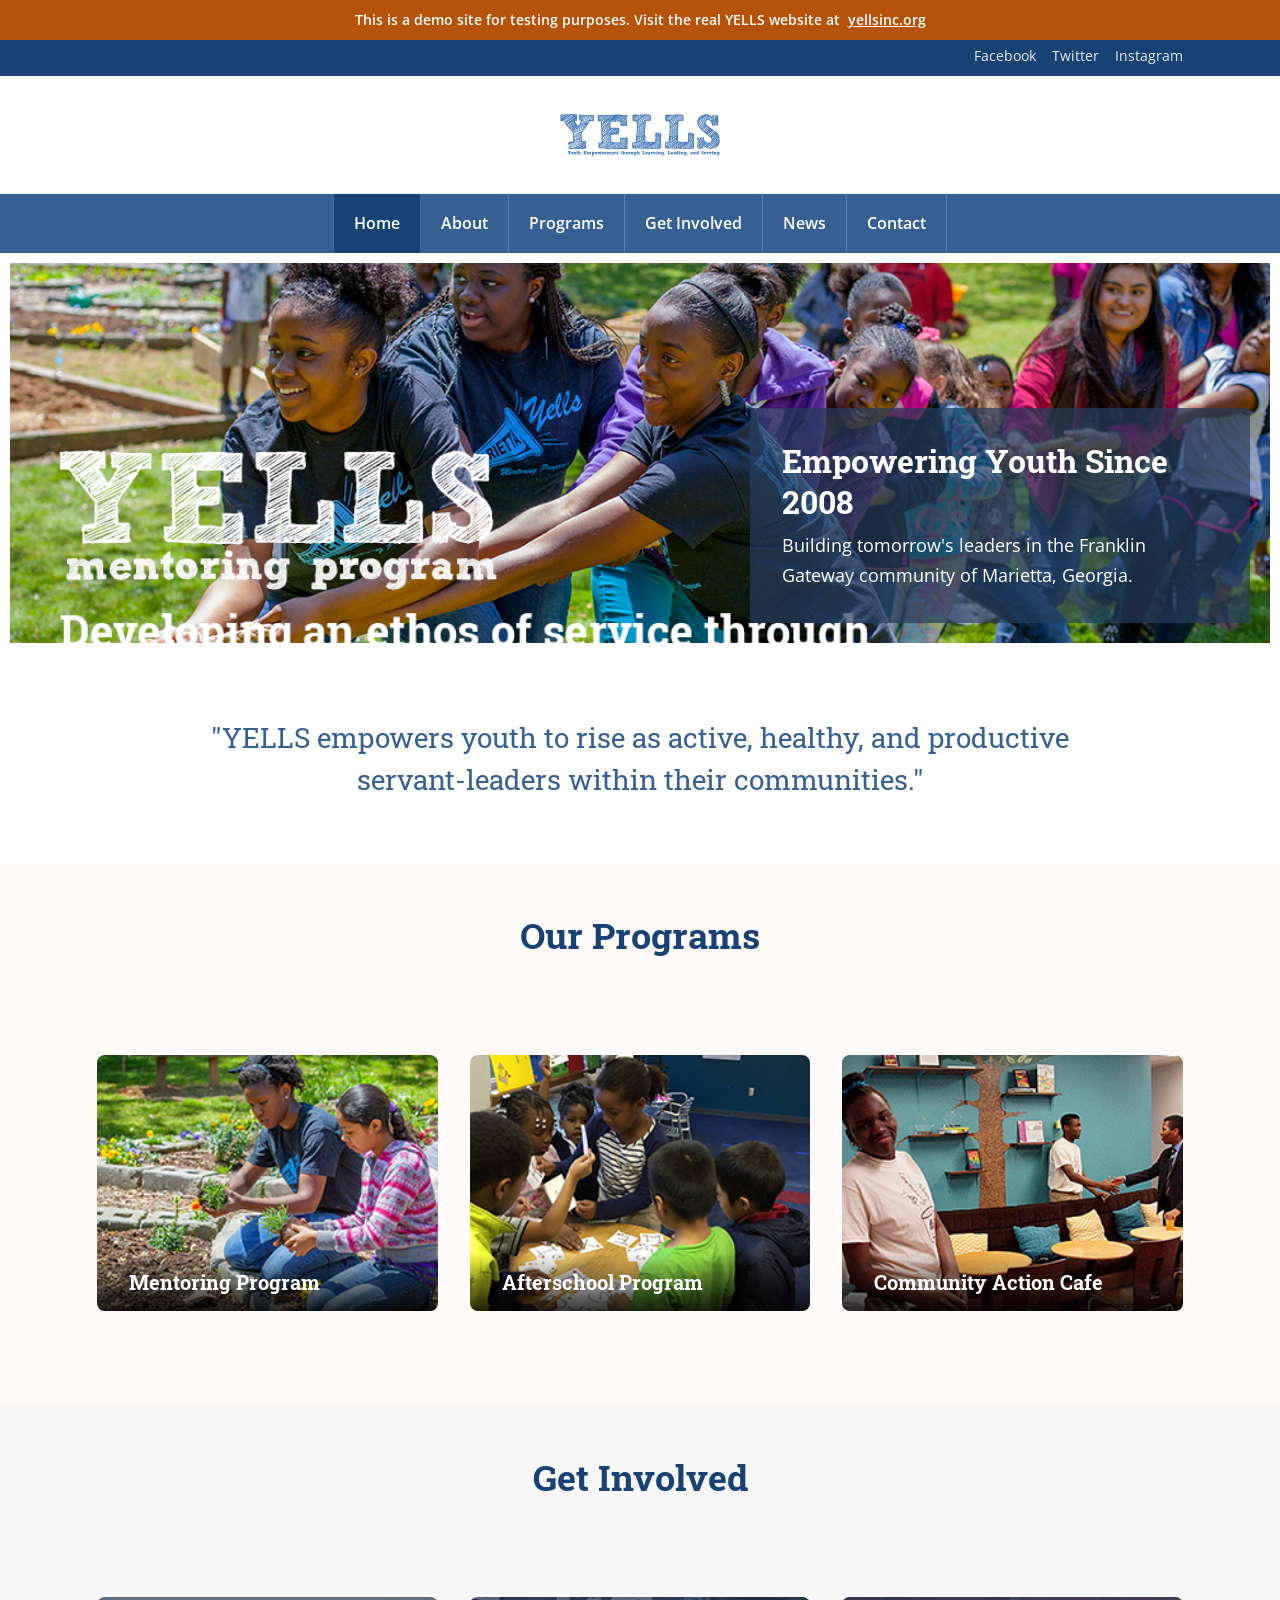
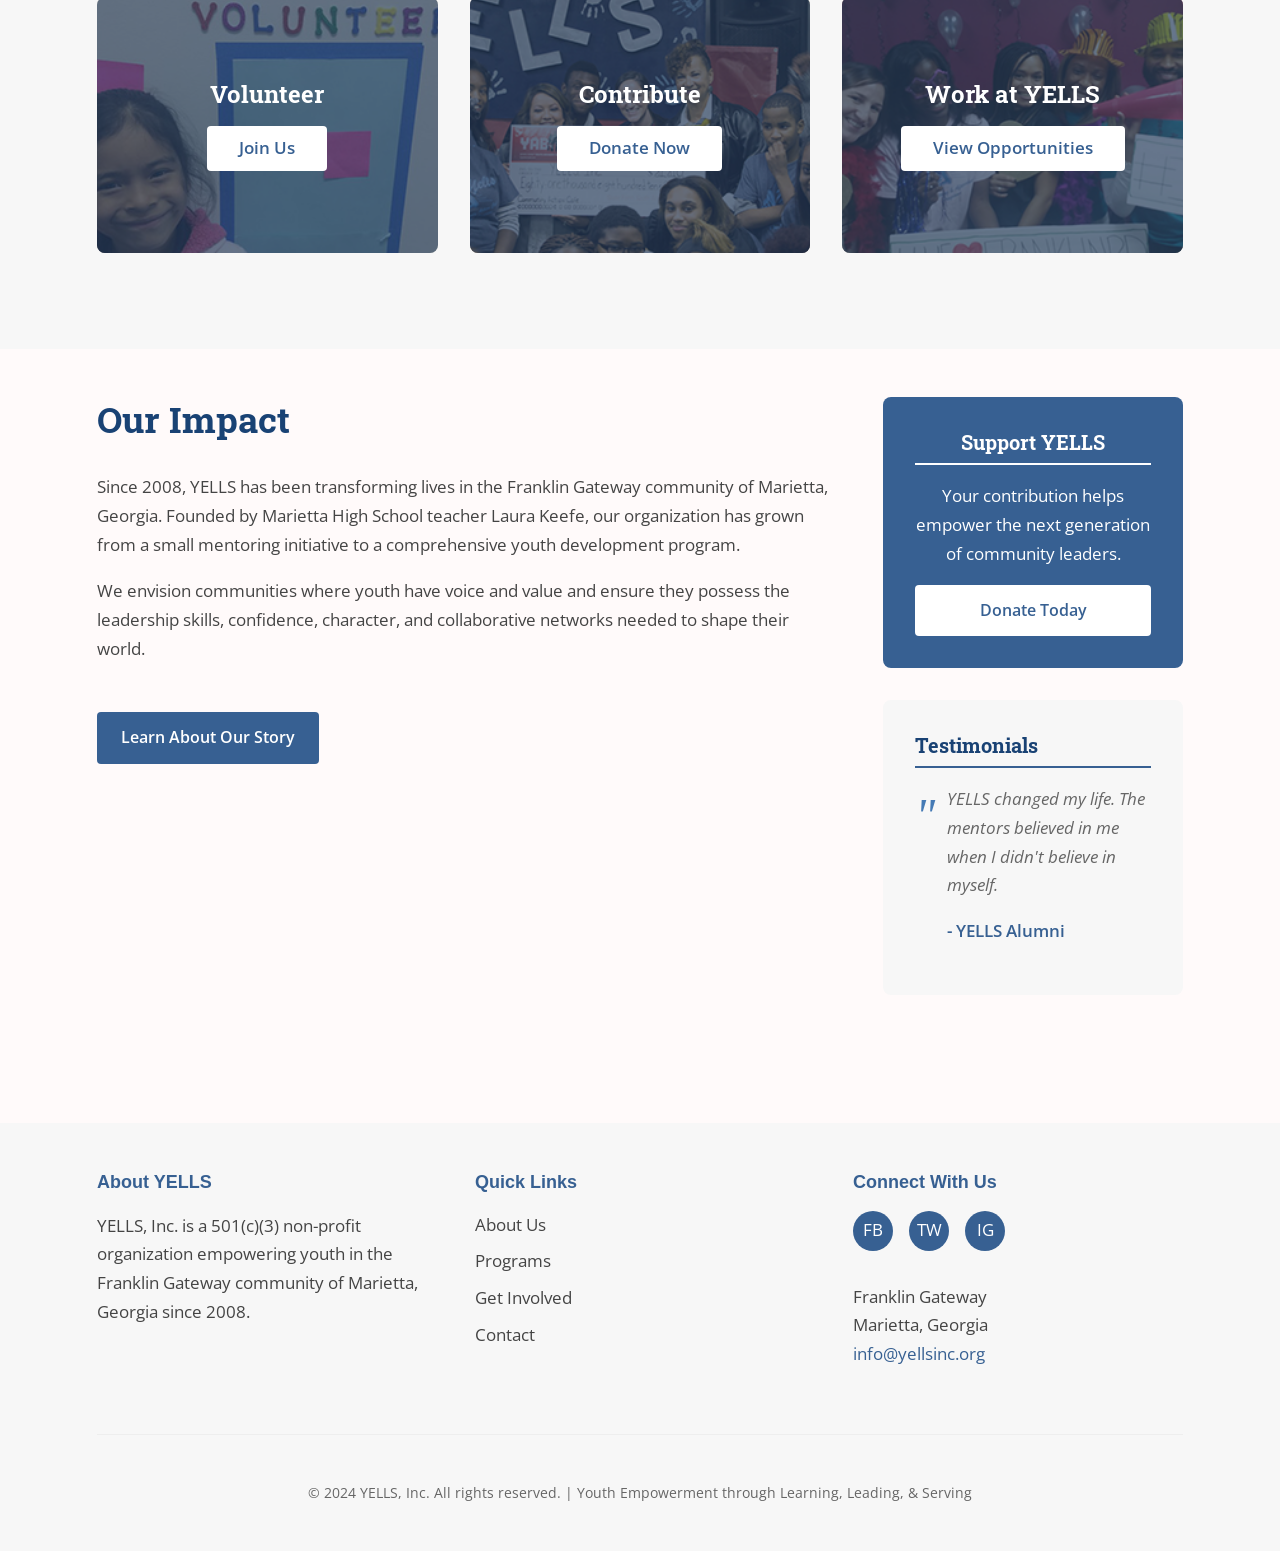
<file: index.html>
<!DOCTYPE html>
<html lang="en">
<head>
    <meta charset="UTF-8">
    <meta name="viewport" content="width=device-width, initial-scale=1.0">
    <meta name="description" content="YELLS empowers youth to rise as active, healthy, and productive servant-leaders within their communities through mentoring, afterschool programs, and community engagement.">
    <title>YELLS, Inc. - Youth Empowerment through Learning, Leading, & Serving</title>
    <link rel="preconnect" href="https://fonts.googleapis.com">
    <link rel="preconnect" href="https://fonts.gstatic.com" crossorigin>
    <link href="https://fonts.googleapis.com/css2?family=Open+Sans:wght@400;600;700&family=Roboto+Slab:wght@400;600;700&display=swap" rel="stylesheet">
    <link rel="stylesheet" href="css/style.css">
</head>
<body class="has-demo-banner">
    <div class="demo-banner" role="banner" aria-label="Demo site notice">
        This is a demo site for testing purposes. Visit the real YELLS website at
        <a href="https://yellsinc.org" class="demo-banner__link" target="_blank" rel="noopener">yellsinc.org</a>
    </div>

    <!-- Header -->
    <header class="header" role="banner">
        <div class="header__top">
            <div class="container">
                <div class="header__social">
                    <a href="https://facebook.com/yellsinc" aria-label="Facebook">Facebook</a>
                    <a href="https://twitter.com/yellsinc" aria-label="Twitter">Twitter</a>
                    <a href="https://instagram.com/yellsinc" aria-label="Instagram">Instagram</a>
                </div>
            </div>
        </div>
        <div class="header__main">
            <div class="container">
                <a href="index.html">
                    <img src="images/YELLSLogoBrighter.png" alt="YELLS - Youth Empowerment through Learning, Leading, and Serving" class="header__logo">
                </a>
            </div>
        </div>
    </header>

    <!-- Navigation -->
    <nav class="nav" aria-label="Main navigation">
        <div class="nav__container">
            <button class="nav__toggle" aria-label="Toggle navigation" aria-expanded="false">
                &#9776;
            </button>
            <ul class="nav__menu">
                <li class="nav__item"><a href="index.html" class="nav__link nav__link--active">Home</a></li>
                <li class="nav__item"><a href="about.html" class="nav__link">About</a></li>
                <li class="nav__item"><a href="programs.html" class="nav__link">Programs</a></li>
                <li class="nav__item"><a href="get-involved.html" class="nav__link">Get Involved</a></li>
                <li class="nav__item"><a href="news.html" class="nav__link">News</a></li>
                <li class="nav__item"><a href="contact.html" class="nav__link">Contact</a></li>
            </ul>
        </div>
    </nav>

    <main role="main">
        <!-- Hero Section -->
        <section class="hero">
            <img src="images/Mentoring_Program_Tagline_narrower.png" alt="YELLS youth participating in outdoor mentoring activity" class="hero__image">
            <div class="hero__content">
                <h2 class="hero__title">Empowering Youth Since 2008</h2>
                <p class="hero__text">Building tomorrow's leaders in the Franklin Gateway community of Marietta, Georgia.</p>
            </div>
        </section>

        <!-- Mission Statement -->
        <section class="mission">
            <div class="container">
                <p class="mission__text">
                    "YELLS empowers youth to rise as active, healthy, and productive servant-leaders within their communities."
                </p>
            </div>
        </section>

        <!-- Programs Section -->
        <section class="section">
            <div class="container">
                <h2 class="text-center mb-3">Our Programs</h2>
                <div class="programs-grid">
                    <!-- Mentoring Program -->
                    <a href="programs.html#mentoring" class="program-card">
                        <img src="images/Mentoring_FP_Button.png" alt="Youth mentoring in garden" class="program-card__image">
                        <h3 class="program-card__title">Mentoring Program</h3>
                        <div class="program-card__overlay">
                            <p class="program-card__description">High school and college students mentor younger peers through outdoor activities and life skills development.</p>
                            <span class="program-card__link">Learn More</span>
                        </div>
                    </a>

                    <!-- Afterschool Program -->
                    <a href="programs.html#afterschool" class="program-card">
                        <img src="images/YELLSAfterSchool.jpg" alt="Children in afterschool program" class="program-card__image">
                        <h3 class="program-card__title">Afterschool Program</h3>
                        <div class="program-card__overlay">
                            <p class="program-card__description">Academic support, enrichment activities, and character development for elementary and middle school students.</p>
                            <span class="program-card__link">Learn More</span>
                        </div>
                    </a>

                    <!-- Community Action Cafe -->
                    <a href="programs.html#cac" class="program-card">
                        <img src="images/CAC_FP_Button.png" alt="Teens at Community Action Cafe" class="program-card__image">
                        <h3 class="program-card__title">Community Action Cafe</h3>
                        <div class="program-card__overlay">
                            <p class="program-card__description">Teen-led social enterprise teaching job skills, entrepreneurship, and community engagement.</p>
                            <span class="program-card__link">Learn More</span>
                        </div>
                    </a>
                </div>
            </div>
        </section>

        <!-- Get Involved CTAs -->
        <section class="section section--gray">
            <div class="container">
                <h2 class="text-center mb-3">Get Involved</h2>
                <div class="cta-grid">
                    <!-- Volunteer -->
                    <a href="get-involved.html#volunteer" class="cta-card">
                        <img src="images/YELLSVolunteerButton-2.jpg" alt="Child with volunteer sign" class="cta-card__image">
                        <div class="cta-card__overlay"></div>
                        <div class="cta-card__content">
                            <h3 class="cta-card__title">Volunteer</h3>
                            <span class="cta-card__link">Join Us</span>
                        </div>
                    </a>

                    <!-- Donate -->
                    <a href="get-involved.html#donate" class="cta-card">
                        <img src="images/Contribute_FP_Button.png" alt="Donation presentation" class="cta-card__image">
                        <div class="cta-card__overlay"></div>
                        <div class="cta-card__content">
                            <h3 class="cta-card__title">Contribute</h3>
                            <span class="cta-card__link">Donate Now</span>
                        </div>
                    </a>

                    <!-- Work at YELLS -->
                    <a href="get-involved.html#jobs" class="cta-card">
                        <img src="images/Work_at_YELLS_FP_Button.png" alt="YELLS staff celebration" class="cta-card__image">
                        <div class="cta-card__overlay"></div>
                        <div class="cta-card__content">
                            <h3 class="cta-card__title">Work at YELLS</h3>
                            <span class="cta-card__link">View Opportunities</span>
                        </div>
                    </a>
                </div>
            </div>
        </section>

        <!-- Impact Section -->
        <section class="section">
            <div class="container">
                <div class="two-column">
                    <div class="two-column__main">
                        <h2>Our Impact</h2>
                        <p>Since 2008, YELLS has been transforming lives in the Franklin Gateway community of Marietta, Georgia. Founded by Marietta High School teacher Laura Keefe, our organization has grown from a small mentoring initiative to a comprehensive youth development program.</p>
                        <p>We envision communities where youth have voice and value and ensure they possess the leadership skills, confidence, character, and collaborative networks needed to shape their world.</p>
                        <a href="about.html" class="btn btn--primary mt-2">Learn About Our Story</a>
                    </div>
                    <div class="two-column__sidebar">
                        <div class="sidebar-widget donate-widget">
                            <h3 class="sidebar-widget__title donate-widget__title">Support YELLS</h3>
                            <p class="donate-widget__text">Your contribution helps empower the next generation of community leaders.</p>
                            <a href="get-involved.html#donate" class="btn">Donate Today</a>
                        </div>
                        <div class="sidebar-widget">
                            <h3 class="sidebar-widget__title">Testimonials</h3>
                            <div class="testimonial">
                                <p class="testimonial__text">YELLS changed my life. The mentors believed in me when I didn't believe in myself.</p>
                                <p class="testimonial__author">- YELLS Alumni</p>
                            </div>
                        </div>
                    </div>
                </div>
            </div>
        </section>
    </main>

    <!-- Footer -->
    <footer class="footer" role="contentinfo">
        <div class="container">
            <div class="footer__grid">
                <div>
                    <h4 class="footer__title">About YELLS</h4>
                    <p>YELLS, Inc. is a 501(c)(3) non-profit organization empowering youth in the Franklin Gateway community of Marietta, Georgia since 2008.</p>
                </div>
                <div>
                    <h4 class="footer__title">Quick Links</h4>
                    <ul class="footer__links">
                        <li><a href="about.html">About Us</a></li>
                        <li><a href="programs.html">Programs</a></li>
                        <li><a href="get-involved.html">Get Involved</a></li>
                        <li><a href="contact.html">Contact</a></li>
                    </ul>
                </div>
                <div>
                    <h4 class="footer__title">Connect With Us</h4>
                    <div class="footer__social">
                        <a href="https://facebook.com/yellsinc" aria-label="Facebook">FB</a>
                        <a href="https://twitter.com/yellsinc" aria-label="Twitter">TW</a>
                        <a href="https://instagram.com/yellsinc" aria-label="Instagram">IG</a>
                    </div>
                    <p class="mt-2">
                        Franklin Gateway<br>
                        Marietta, Georgia<br>
                        <a href="mailto:info@yellsinc.org">info@yellsinc.org</a>
                    </p>
                </div>
            </div>
            <div class="footer__bottom">
                <p>&copy; 2024 YELLS, Inc. All rights reserved. | Youth Empowerment through Learning, Leading, & Serving</p>
            </div>
        </div>
    </footer>

    <script src="js/main.js"></script>
</body>
</html>
</file>
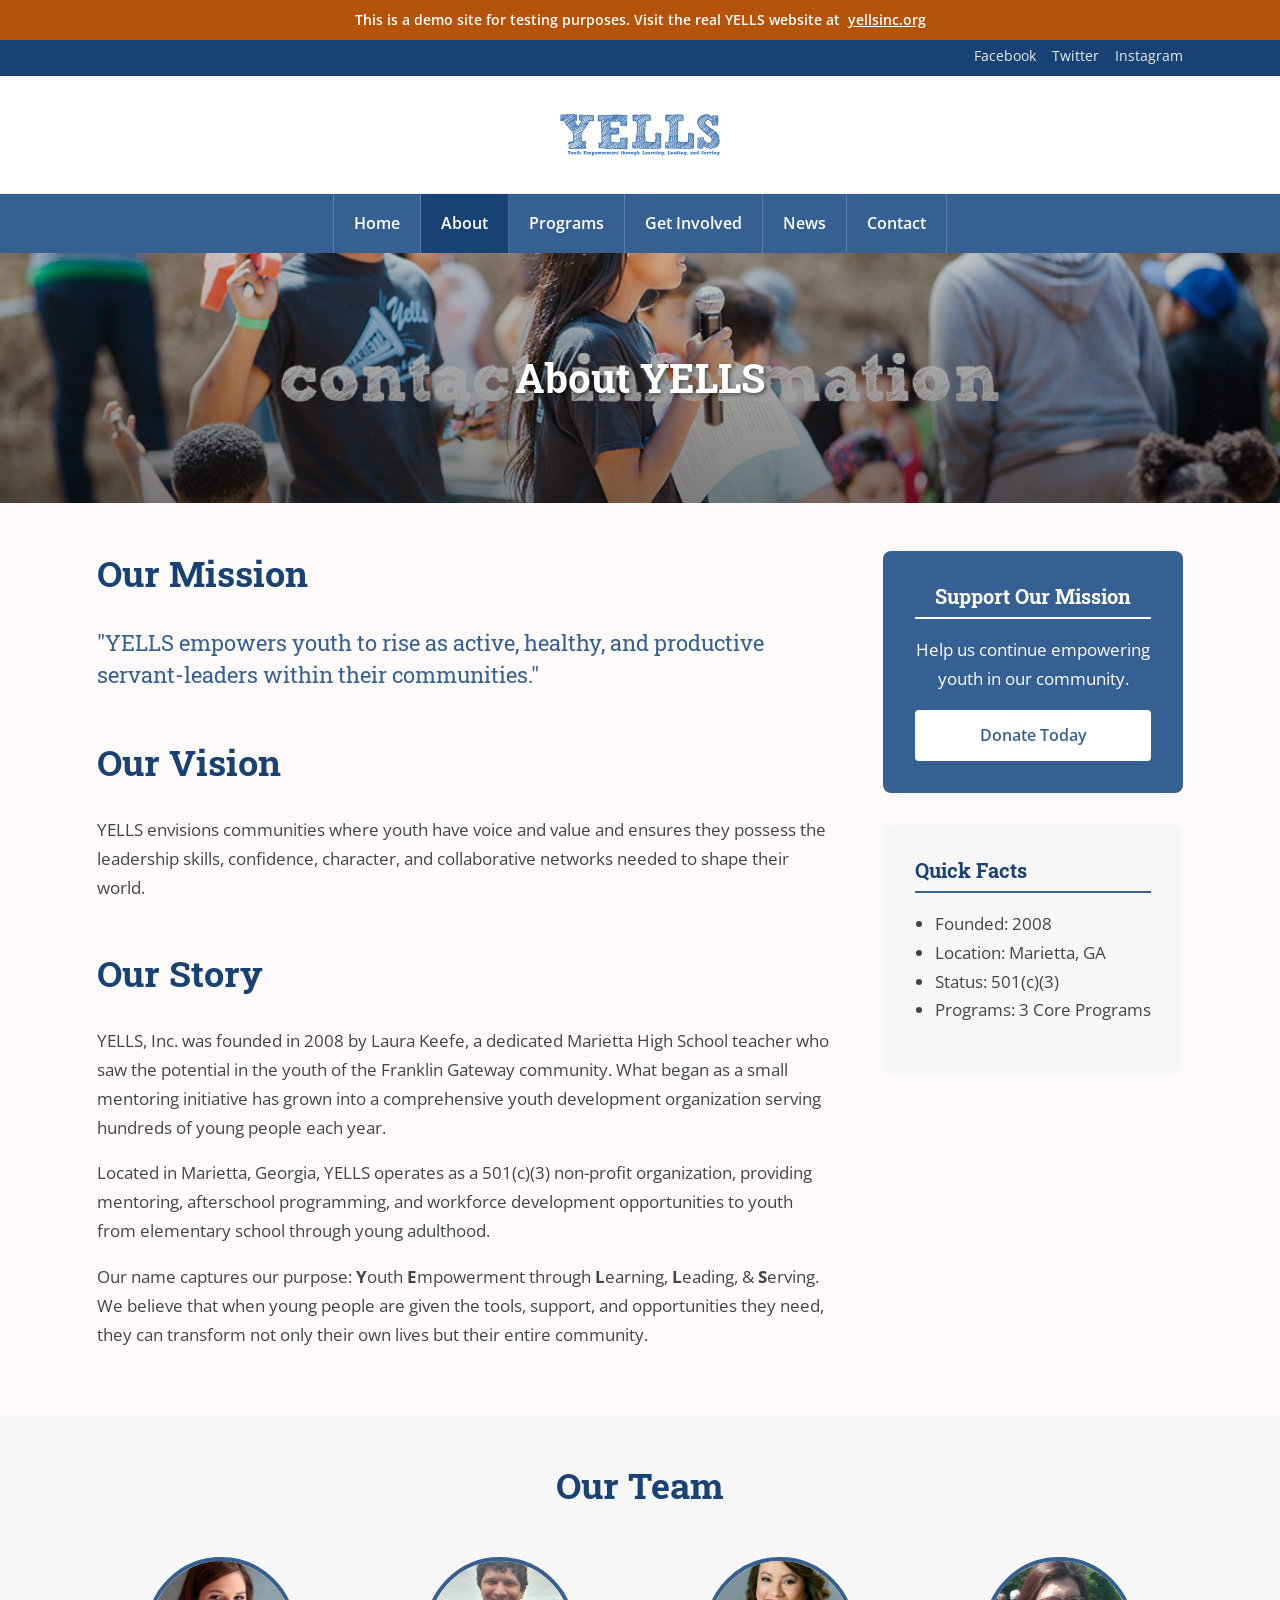
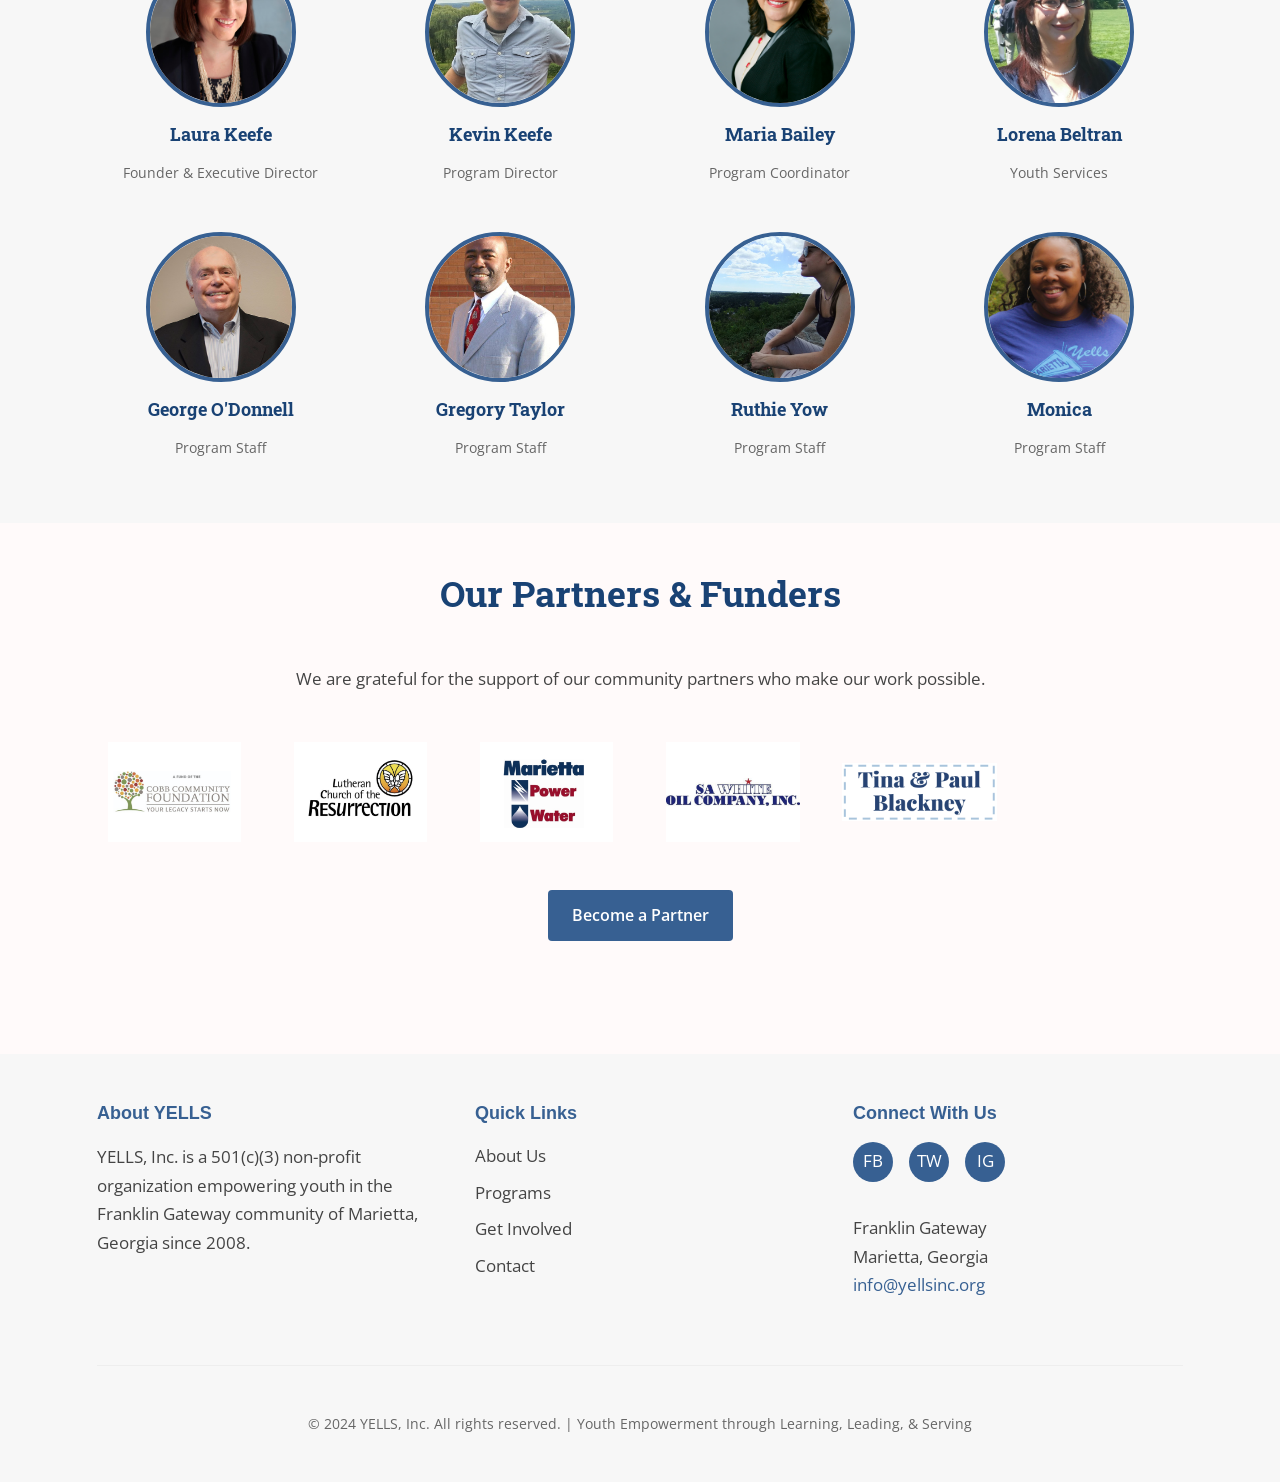
<file: about.html>
<!DOCTYPE html>
<html lang="en">
<head>
    <meta charset="UTF-8">
    <meta name="viewport" content="width=device-width, initial-scale=1.0">
    <meta name="description" content="Learn about YELLS, Inc. - a 501(c)(3) non-profit empowering youth in Marietta, Georgia since 2008. Meet our team, board, and partners.">
    <title>About Us - YELLS, Inc.</title>
    <link rel="preconnect" href="https://fonts.googleapis.com">
    <link rel="preconnect" href="https://fonts.gstatic.com" crossorigin>
    <link href="https://fonts.googleapis.com/css2?family=Open+Sans:wght@400;600;700&family=Roboto+Slab:wght@400;600;700&display=swap" rel="stylesheet">
    <link rel="stylesheet" href="css/style.css">
</head>
<body class="has-demo-banner">
    <div class="demo-banner" role="banner" aria-label="Demo site notice">
        This is a demo site for testing purposes. Visit the real YELLS website at
        <a href="https://yellsinc.org" class="demo-banner__link" target="_blank" rel="noopener">yellsinc.org</a>
    </div>

    <!-- Header -->
    <header class="header" role="banner">
        <div class="header__top">
            <div class="container">
                <div class="header__social">
                    <a href="https://facebook.com/yellsinc" aria-label="Facebook">Facebook</a>
                    <a href="https://twitter.com/yellsinc" aria-label="Twitter">Twitter</a>
                    <a href="https://instagram.com/yellsinc" aria-label="Instagram">Instagram</a>
                </div>
            </div>
        </div>
        <div class="header__main">
            <div class="container">
                <a href="index.html">
                    <img src="images/YELLSLogoBrighter.png" alt="YELLS - Youth Empowerment through Learning, Leading, and Serving" class="header__logo">
                </a>
            </div>
        </div>
    </header>

    <!-- Navigation -->
    <nav class="nav" aria-label="Main navigation">
        <div class="nav__container">
            <button class="nav__toggle" aria-label="Toggle navigation" aria-expanded="false">
                &#9776;
            </button>
            <ul class="nav__menu">
                <li class="nav__item"><a href="index.html" class="nav__link">Home</a></li>
                <li class="nav__item"><a href="about.html" class="nav__link nav__link--active">About</a></li>
                <li class="nav__item"><a href="programs.html" class="nav__link">Programs</a></li>
                <li class="nav__item"><a href="get-involved.html" class="nav__link">Get Involved</a></li>
                <li class="nav__item"><a href="news.html" class="nav__link">News</a></li>
                <li class="nav__item"><a href="contact.html" class="nav__link">Contact</a></li>
            </ul>
        </div>
    </nav>

    <main role="main">
        <!-- Page Banner -->
        <section class="page-banner">
            <img src="images/contactbanner.png" alt="YELLS community gathering" class="page-banner__image">
            <div class="page-banner__overlay">
                <h1 class="page-banner__title">About YELLS</h1>
            </div>
        </section>

        <!-- Mission & Vision -->
        <section class="section">
            <div class="container">
                <div class="two-column">
                    <div class="two-column__main">
                        <h2>Our Mission</h2>
                        <p class="mission__text" style="font-size: 1.35rem; text-align: left;">
                            "YELLS empowers youth to rise as active, healthy, and productive servant-leaders within their communities."
                        </p>

                        <h2 class="mt-3">Our Vision</h2>
                        <p>YELLS envisions communities where youth have voice and value and ensures they possess the leadership skills, confidence, character, and collaborative networks needed to shape their world.</p>

                        <h2 class="mt-3">Our Story</h2>
                        <p>YELLS, Inc. was founded in 2008 by Laura Keefe, a dedicated Marietta High School teacher who saw the potential in the youth of the Franklin Gateway community. What began as a small mentoring initiative has grown into a comprehensive youth development organization serving hundreds of young people each year.</p>
                        <p>Located in Marietta, Georgia, YELLS operates as a 501(c)(3) non-profit organization, providing mentoring, afterschool programming, and workforce development opportunities to youth from elementary school through young adulthood.</p>
                        <p>Our name captures our purpose: <strong>Y</strong>outh <strong>E</strong>mpowerment through <strong>L</strong>earning, <strong>L</strong>eading, & <strong>S</strong>erving. We believe that when young people are given the tools, support, and opportunities they need, they can transform not only their own lives but their entire community.</p>
                    </div>
                    <div class="two-column__sidebar">
                        <div class="sidebar-widget donate-widget">
                            <h3 class="sidebar-widget__title donate-widget__title">Support Our Mission</h3>
                            <p class="donate-widget__text">Help us continue empowering youth in our community.</p>
                            <a href="get-involved.html#donate" class="btn">Donate Today</a>
                        </div>
                        <div class="sidebar-widget">
                            <h3 class="sidebar-widget__title">Quick Facts</h3>
                            <ul style="padding-left: 1.25rem;">
                                <li>Founded: 2008</li>
                                <li>Location: Marietta, GA</li>
                                <li>Status: 501(c)(3)</li>
                                <li>Programs: 3 Core Programs</li>
                            </ul>
                        </div>
                    </div>
                </div>
            </div>
        </section>

        <!-- Our Team -->
        <section class="section section--gray" id="team">
            <div class="container">
                <h2 class="text-center mb-3">Our Team</h2>
                <div class="staff-grid">
                    <div class="staff-card">
                        <img src="images/Keefe_Laura.jpg" alt="Laura Keefe" class="staff-card__image">
                        <h3 class="staff-card__name">Laura Keefe</h3>
                        <p class="staff-card__title">Founder & Executive Director</p>
                    </div>
                    <div class="staff-card">
                        <img src="images/Keefe_Kevin.jpg" alt="Kevin Keefe" class="staff-card__image">
                        <h3 class="staff-card__name">Kevin Keefe</h3>
                        <p class="staff-card__title">Program Director</p>
                    </div>
                    <div class="staff-card">
                        <img src="images/Bailey_Maria.jpg" alt="Maria Bailey" class="staff-card__image">
                        <h3 class="staff-card__name">Maria Bailey</h3>
                        <p class="staff-card__title">Program Coordinator</p>
                    </div>
                    <div class="staff-card">
                        <img src="images/Beltran_Lorena.jpg" alt="Lorena Beltran" class="staff-card__image">
                        <h3 class="staff-card__name">Lorena Beltran</h3>
                        <p class="staff-card__title">Youth Services</p>
                    </div>
                    <div class="staff-card">
                        <img src="images/ODonnell_George.jpg" alt="George O'Donnell" class="staff-card__image">
                        <h3 class="staff-card__name">George O'Donnell</h3>
                        <p class="staff-card__title">Program Staff</p>
                    </div>
                    <div class="staff-card">
                        <img src="images/Taylor_Gregory_Cropped.jpg" alt="Gregory Taylor" class="staff-card__image">
                        <h3 class="staff-card__name">Gregory Taylor</h3>
                        <p class="staff-card__title">Program Staff</p>
                    </div>
                    <div class="staff-card">
                        <img src="images/Yow_Ruthie.jpg" alt="Ruthie Yow" class="staff-card__image">
                        <h3 class="staff-card__name">Ruthie Yow</h3>
                        <p class="staff-card__title">Program Staff</p>
                    </div>
                    <div class="staff-card">
                        <img src="images/monica-1.png" alt="Monica" class="staff-card__image">
                        <h3 class="staff-card__name">Monica</h3>
                        <p class="staff-card__title">Program Staff</p>
                    </div>
                </div>
            </div>
        </section>

        <!-- Partners -->
        <section class="section" id="partners">
            <div class="container">
                <h2 class="text-center mb-3">Our Partners & Funders</h2>
                <p class="text-center mb-3">We are grateful for the support of our community partners who make our work possible.</p>
                <div class="partners-grid">
                    <img src="images/CCF-Square.jpg" alt="Community Foundation Partner" class="partner-logo">
                    <img src="images/LCR_Logo_Square.jpg" alt="LCR Partner" class="partner-logo">
                    <img src="images/Marietta-Power-and-Water-Square.jpg" alt="Marietta Power and Water" class="partner-logo">
                    <img src="images/SA_White_Oil_Logo_Centered.jpg" alt="SA White Oil" class="partner-logo">
                    <img src="images/blackney_tina_paul.jpg" alt="Blackney Family Foundation" class="partner-logo">
                </div>
                <p class="text-center mt-3">
                    <a href="get-involved.html#donate" class="btn btn--primary">Become a Partner</a>
                </p>
            </div>
        </section>
    </main>

    <!-- Footer -->
    <footer class="footer" role="contentinfo">
        <div class="container">
            <div class="footer__grid">
                <div>
                    <h4 class="footer__title">About YELLS</h4>
                    <p>YELLS, Inc. is a 501(c)(3) non-profit organization empowering youth in the Franklin Gateway community of Marietta, Georgia since 2008.</p>
                </div>
                <div>
                    <h4 class="footer__title">Quick Links</h4>
                    <ul class="footer__links">
                        <li><a href="about.html">About Us</a></li>
                        <li><a href="programs.html">Programs</a></li>
                        <li><a href="get-involved.html">Get Involved</a></li>
                        <li><a href="contact.html">Contact</a></li>
                    </ul>
                </div>
                <div>
                    <h4 class="footer__title">Connect With Us</h4>
                    <div class="footer__social">
                        <a href="https://facebook.com/yellsinc" aria-label="Facebook">FB</a>
                        <a href="https://twitter.com/yellsinc" aria-label="Twitter">TW</a>
                        <a href="https://instagram.com/yellsinc" aria-label="Instagram">IG</a>
                    </div>
                    <p class="mt-2">
                        Franklin Gateway<br>
                        Marietta, Georgia<br>
                        <a href="mailto:info@yellsinc.org">info@yellsinc.org</a>
                    </p>
                </div>
            </div>
            <div class="footer__bottom">
                <p>&copy; 2024 YELLS, Inc. All rights reserved. | Youth Empowerment through Learning, Leading, & Serving</p>
            </div>
        </div>
    </footer>

    <script src="js/main.js"></script>
</body>
</html>
</file>
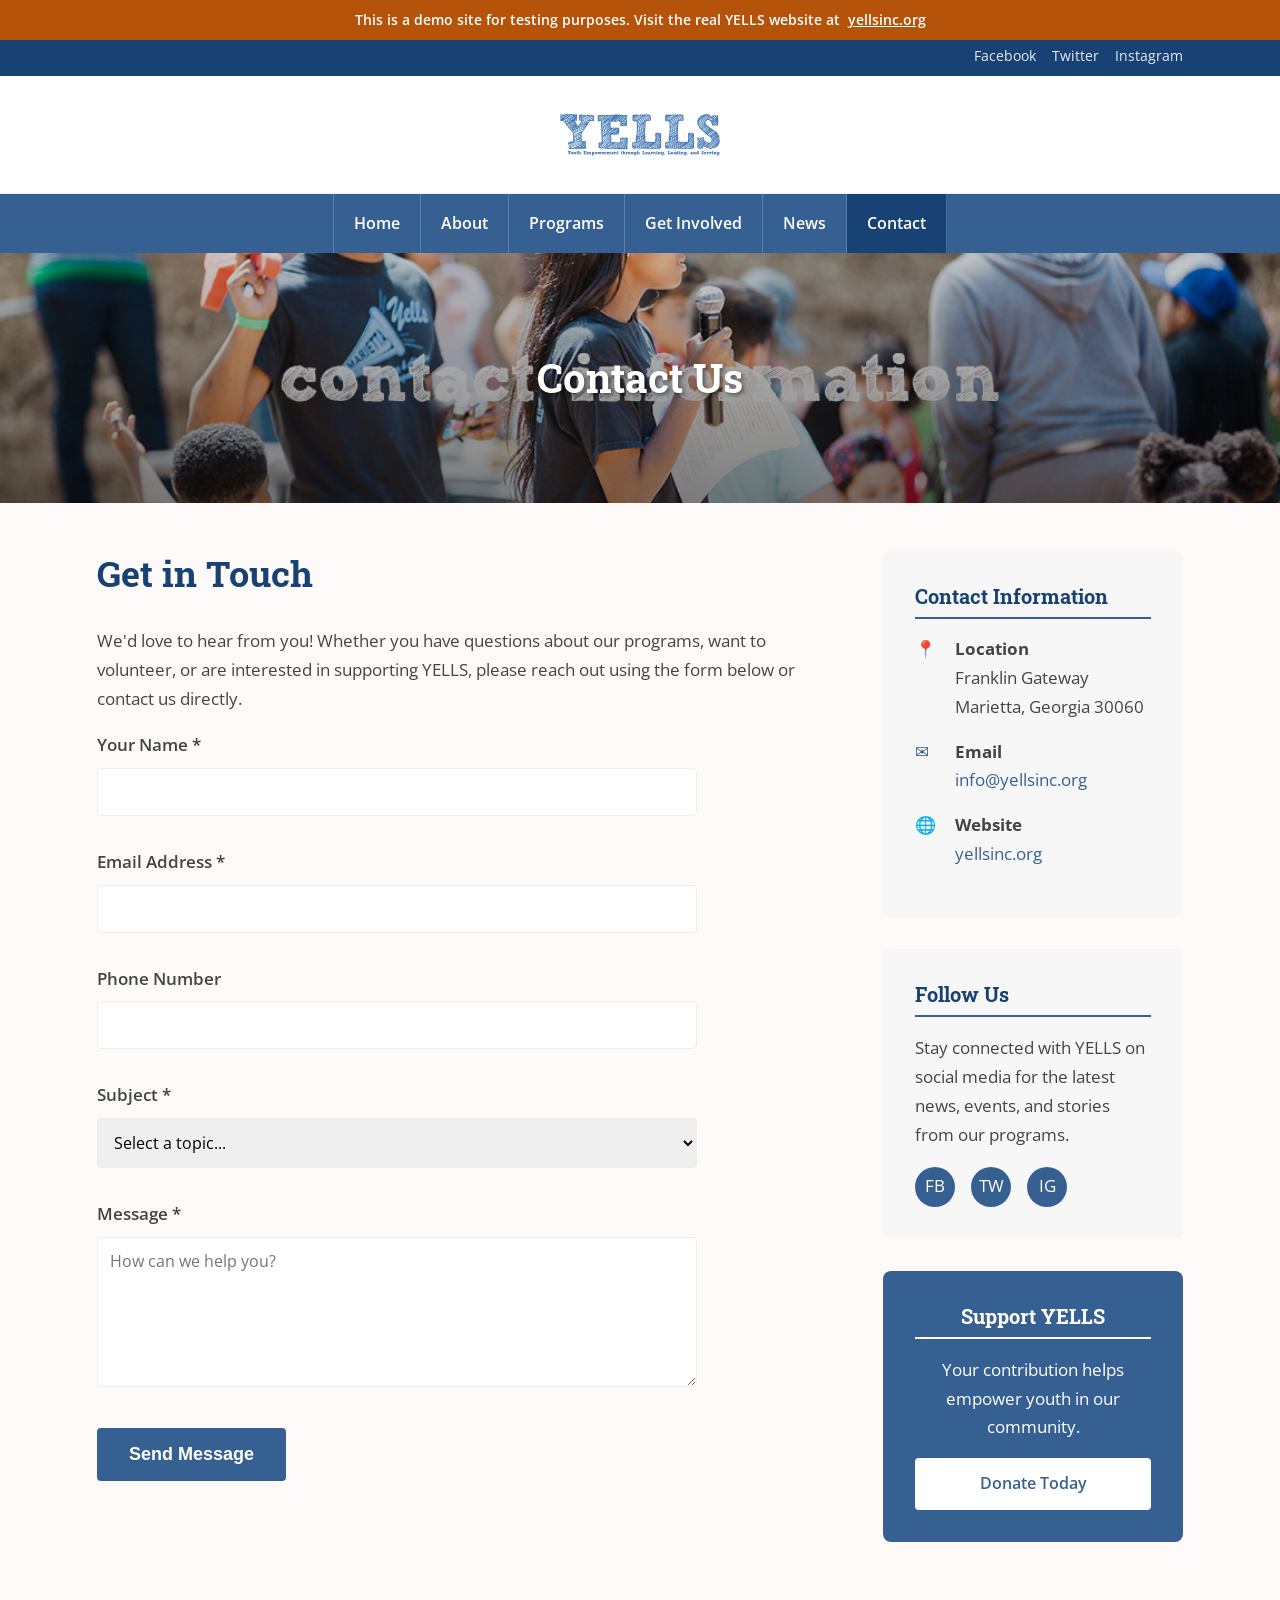
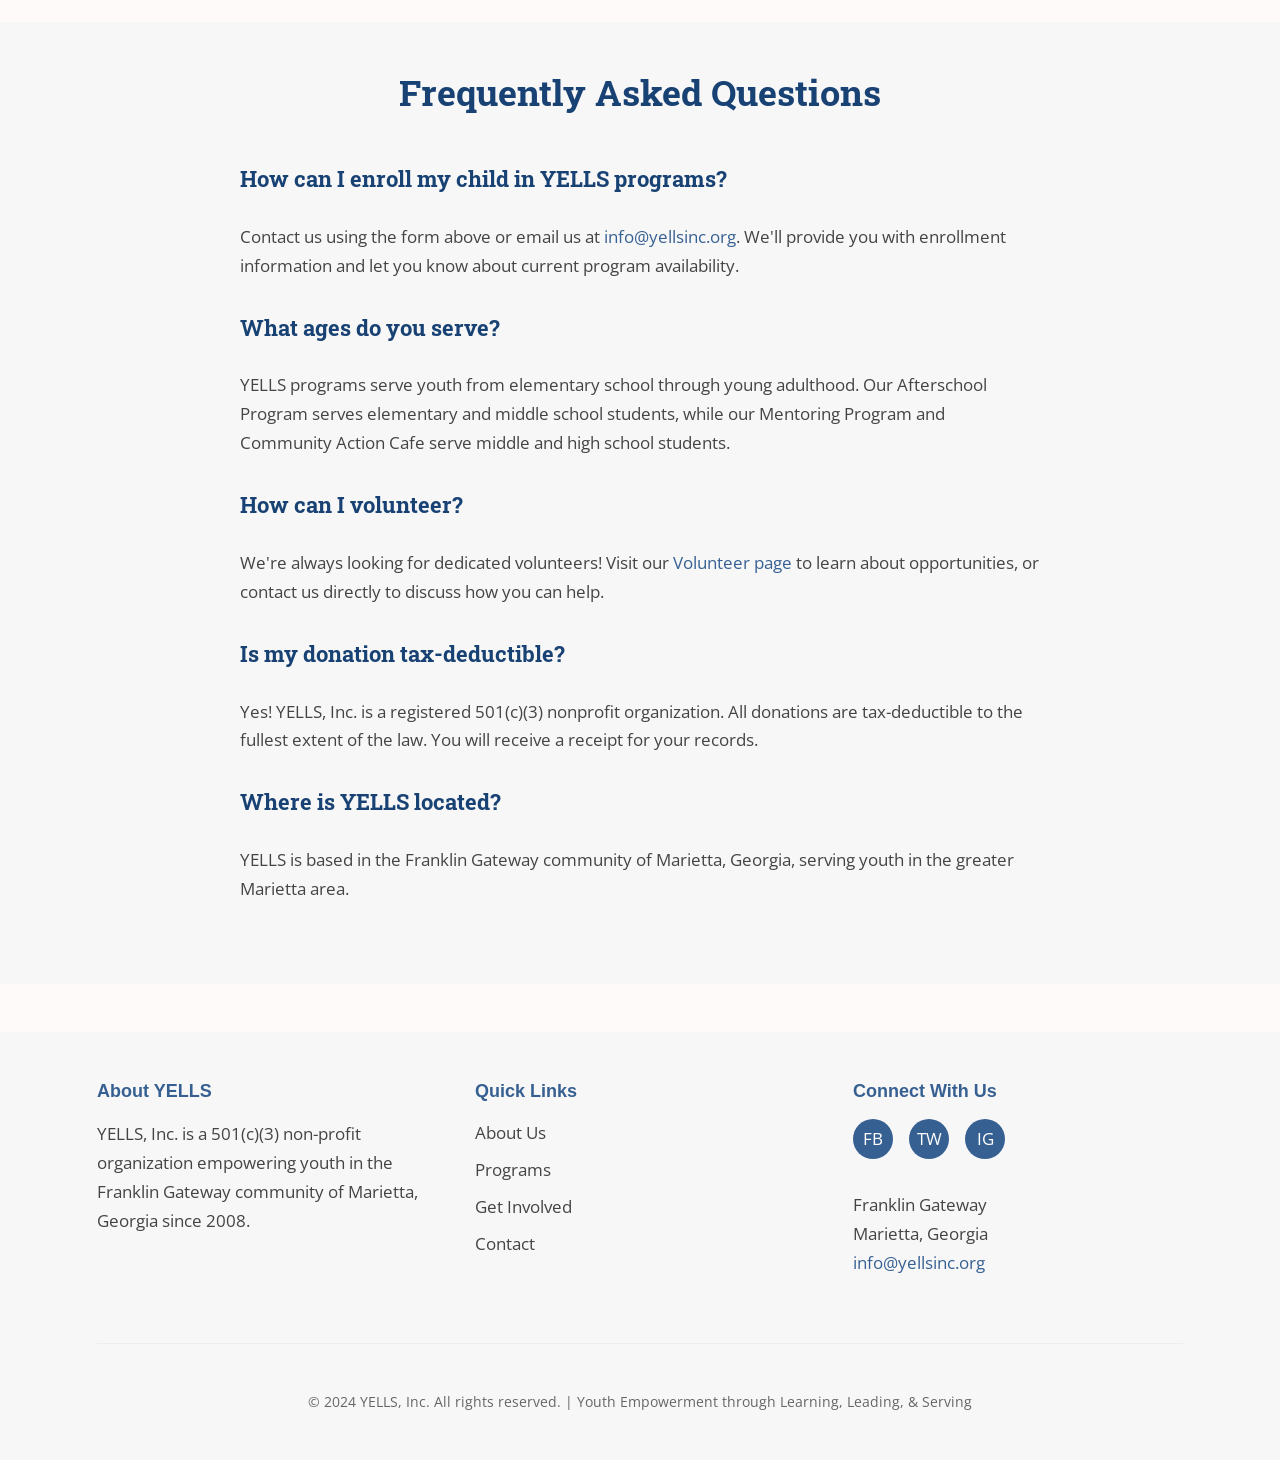
<file: contact.html>
<!DOCTYPE html>
<html lang="en">
<head>
    <meta charset="UTF-8">
    <meta name="viewport" content="width=device-width, initial-scale=1.0">
    <meta name="description" content="Contact YELLS, Inc. - Reach out to learn more about our youth empowerment programs in Marietta, Georgia.">
    <title>Contact Us - YELLS, Inc.</title>
    <link rel="preconnect" href="https://fonts.googleapis.com">
    <link rel="preconnect" href="https://fonts.gstatic.com" crossorigin>
    <link href="https://fonts.googleapis.com/css2?family=Open+Sans:wght@400;600;700&family=Roboto+Slab:wght@400;600;700&display=swap" rel="stylesheet">
    <link rel="stylesheet" href="css/style.css">
</head>
<body class="has-demo-banner">
    <div class="demo-banner" role="banner" aria-label="Demo site notice">
        This is a demo site for testing purposes. Visit the real YELLS website at
        <a href="https://yellsinc.org" class="demo-banner__link" target="_blank" rel="noopener">yellsinc.org</a>
    </div>

    <!-- Header -->
    <header class="header" role="banner">
        <div class="header__top">
            <div class="container">
                <div class="header__social">
                    <a href="https://facebook.com/yellsinc" aria-label="Facebook">Facebook</a>
                    <a href="https://twitter.com/yellsinc" aria-label="Twitter">Twitter</a>
                    <a href="https://instagram.com/yellsinc" aria-label="Instagram">Instagram</a>
                </div>
            </div>
        </div>
        <div class="header__main">
            <div class="container">
                <a href="index.html">
                    <img src="images/YELLSLogoBrighter.png" alt="YELLS - Youth Empowerment through Learning, Leading, and Serving" class="header__logo">
                </a>
            </div>
        </div>
    </header>

    <!-- Navigation -->
    <nav class="nav" aria-label="Main navigation">
        <div class="nav__container">
            <button class="nav__toggle" aria-label="Toggle navigation" aria-expanded="false">
                &#9776;
            </button>
            <ul class="nav__menu">
                <li class="nav__item"><a href="index.html" class="nav__link">Home</a></li>
                <li class="nav__item"><a href="about.html" class="nav__link">About</a></li>
                <li class="nav__item"><a href="programs.html" class="nav__link">Programs</a></li>
                <li class="nav__item"><a href="get-involved.html" class="nav__link">Get Involved</a></li>
                <li class="nav__item"><a href="news.html" class="nav__link">News</a></li>
                <li class="nav__item"><a href="contact.html" class="nav__link nav__link--active">Contact</a></li>
            </ul>
        </div>
    </nav>

    <main role="main">
        <!-- Page Banner -->
        <section class="page-banner">
            <img src="images/contactbanner.png" alt="YELLS community" class="page-banner__image">
            <div class="page-banner__overlay">
                <h1 class="page-banner__title">Contact Us</h1>
            </div>
        </section>

        <!-- Contact Content -->
        <section class="section">
            <div class="container">
                <div class="two-column">
                    <div class="two-column__main">
                        <h2>Get in Touch</h2>
                        <p>We'd love to hear from you! Whether you have questions about our programs, want to volunteer, or are interested in supporting YELLS, please reach out using the form below or contact us directly.</p>

                        <form class="contact-form" id="contact-form">
                            <div class="form-group">
                                <label for="name">Your Name *</label>
                                <input type="text" id="name" name="name" required>
                            </div>

                            <div class="form-group">
                                <label for="email">Email Address *</label>
                                <input type="email" id="email" name="email" required>
                            </div>

                            <div class="form-group">
                                <label for="phone">Phone Number</label>
                                <input type="tel" id="phone" name="phone">
                            </div>

                            <div class="form-group">
                                <label for="subject">Subject *</label>
                                <select id="subject" name="subject" required>
                                    <option value="">Select a topic...</option>
                                    <option value="programs">Program Information</option>
                                    <option value="enrollment">Program Enrollment</option>
                                    <option value="volunteer">Volunteering</option>
                                    <option value="donate">Donations/Sponsorship</option>
                                    <option value="jobs">Employment Opportunities</option>
                                    <option value="media">Media/Press Inquiry</option>
                                    <option value="other">Other</option>
                                </select>
                            </div>

                            <div class="form-group">
                                <label for="message">Message *</label>
                                <textarea id="message" name="message" required placeholder="How can we help you?"></textarea>
                            </div>

                            <button type="submit" class="btn btn--primary btn--large">Send Message</button>
                        </form>
                    </div>
                    <div class="two-column__sidebar">
                        <div class="contact-info sidebar-widget">
                            <h3 class="sidebar-widget__title">Contact Information</h3>

                            <div class="contact-info__item">
                                <span class="contact-info__icon">&#128205;</span>
                                <div>
                                    <strong>Location</strong><br>
                                    Franklin Gateway<br>
                                    Marietta, Georgia 30060
                                </div>
                            </div>

                            <div class="contact-info__item">
                                <span class="contact-info__icon">&#9993;</span>
                                <div>
                                    <strong>Email</strong><br>
                                    <a href="mailto:info@yellsinc.org">info@yellsinc.org</a>
                                </div>
                            </div>

                            <div class="contact-info__item">
                                <span class="contact-info__icon">&#127760;</span>
                                <div>
                                    <strong>Website</strong><br>
                                    <a href="https://yellsinc.org">yellsinc.org</a>
                                </div>
                            </div>
                        </div>

                        <div class="sidebar-widget">
                            <h3 class="sidebar-widget__title">Follow Us</h3>
                            <p>Stay connected with YELLS on social media for the latest news, events, and stories from our programs.</p>
                            <div class="footer__social" style="margin-top: var(--spacing-sm);">
                                <a href="https://facebook.com/yellsinc" aria-label="Facebook">FB</a>
                                <a href="https://twitter.com/yellsinc" aria-label="Twitter">TW</a>
                                <a href="https://instagram.com/yellsinc" aria-label="Instagram">IG</a>
                            </div>
                        </div>

                        <div class="sidebar-widget donate-widget">
                            <h3 class="sidebar-widget__title donate-widget__title">Support YELLS</h3>
                            <p class="donate-widget__text">Your contribution helps empower youth in our community.</p>
                            <a href="get-involved.html#donate" class="btn">Donate Today</a>
                        </div>
                    </div>
                </div>
            </div>
        </section>

        <!-- FAQ Section -->
        <section class="section section--gray">
            <div class="container">
                <h2 class="text-center mb-3">Frequently Asked Questions</h2>
                <div style="max-width: 800px; margin: 0 auto;">
                    <div style="margin-bottom: var(--spacing-md);">
                        <h4>How can I enroll my child in YELLS programs?</h4>
                        <p>Contact us using the form above or email us at <a href="mailto:info@yellsinc.org">info@yellsinc.org</a>. We'll provide you with enrollment information and let you know about current program availability.</p>
                    </div>

                    <div style="margin-bottom: var(--spacing-md);">
                        <h4>What ages do you serve?</h4>
                        <p>YELLS programs serve youth from elementary school through young adulthood. Our Afterschool Program serves elementary and middle school students, while our Mentoring Program and Community Action Cafe serve middle and high school students.</p>
                    </div>

                    <div style="margin-bottom: var(--spacing-md);">
                        <h4>How can I volunteer?</h4>
                        <p>We're always looking for dedicated volunteers! Visit our <a href="get-involved.html#volunteer">Volunteer page</a> to learn about opportunities, or contact us directly to discuss how you can help.</p>
                    </div>

                    <div style="margin-bottom: var(--spacing-md);">
                        <h4>Is my donation tax-deductible?</h4>
                        <p>Yes! YELLS, Inc. is a registered 501(c)(3) nonprofit organization. All donations are tax-deductible to the fullest extent of the law. You will receive a receipt for your records.</p>
                    </div>

                    <div style="margin-bottom: var(--spacing-md);">
                        <h4>Where is YELLS located?</h4>
                        <p>YELLS is based in the Franklin Gateway community of Marietta, Georgia, serving youth in the greater Marietta area.</p>
                    </div>
                </div>
            </div>
        </section>
    </main>

    <!-- Footer -->
    <footer class="footer" role="contentinfo">
        <div class="container">
            <div class="footer__grid">
                <div>
                    <h4 class="footer__title">About YELLS</h4>
                    <p>YELLS, Inc. is a 501(c)(3) non-profit organization empowering youth in the Franklin Gateway community of Marietta, Georgia since 2008.</p>
                </div>
                <div>
                    <h4 class="footer__title">Quick Links</h4>
                    <ul class="footer__links">
                        <li><a href="about.html">About Us</a></li>
                        <li><a href="programs.html">Programs</a></li>
                        <li><a href="get-involved.html">Get Involved</a></li>
                        <li><a href="contact.html">Contact</a></li>
                    </ul>
                </div>
                <div>
                    <h4 class="footer__title">Connect With Us</h4>
                    <div class="footer__social">
                        <a href="https://facebook.com/yellsinc" aria-label="Facebook">FB</a>
                        <a href="https://twitter.com/yellsinc" aria-label="Twitter">TW</a>
                        <a href="https://instagram.com/yellsinc" aria-label="Instagram">IG</a>
                    </div>
                    <p class="mt-2">
                        Franklin Gateway<br>
                        Marietta, Georgia<br>
                        <a href="mailto:info@yellsinc.org">info@yellsinc.org</a>
                    </p>
                </div>
            </div>
            <div class="footer__bottom">
                <p>&copy; 2024 YELLS, Inc. All rights reserved. | Youth Empowerment through Learning, Leading, & Serving</p>
            </div>
        </div>
    </footer>

    <script src="js/main.js"></script>
</body>
</html>
</file>
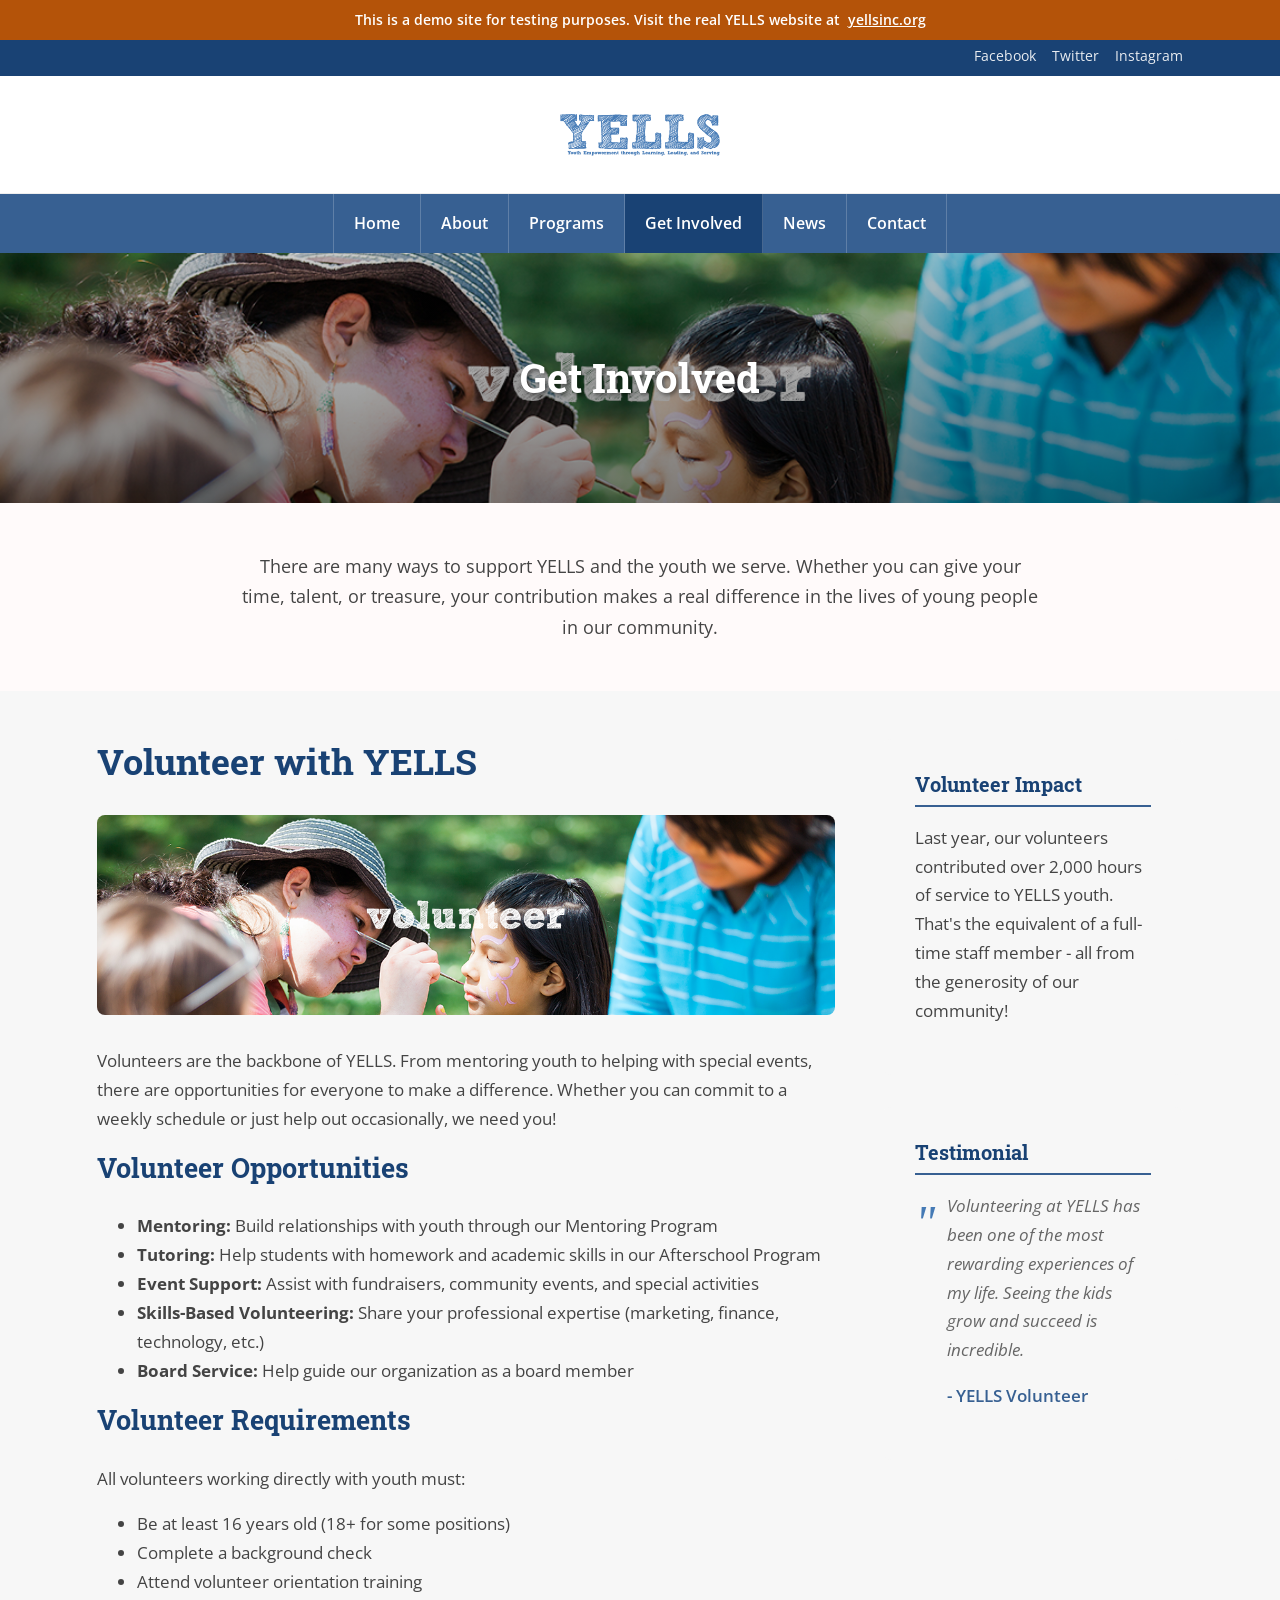
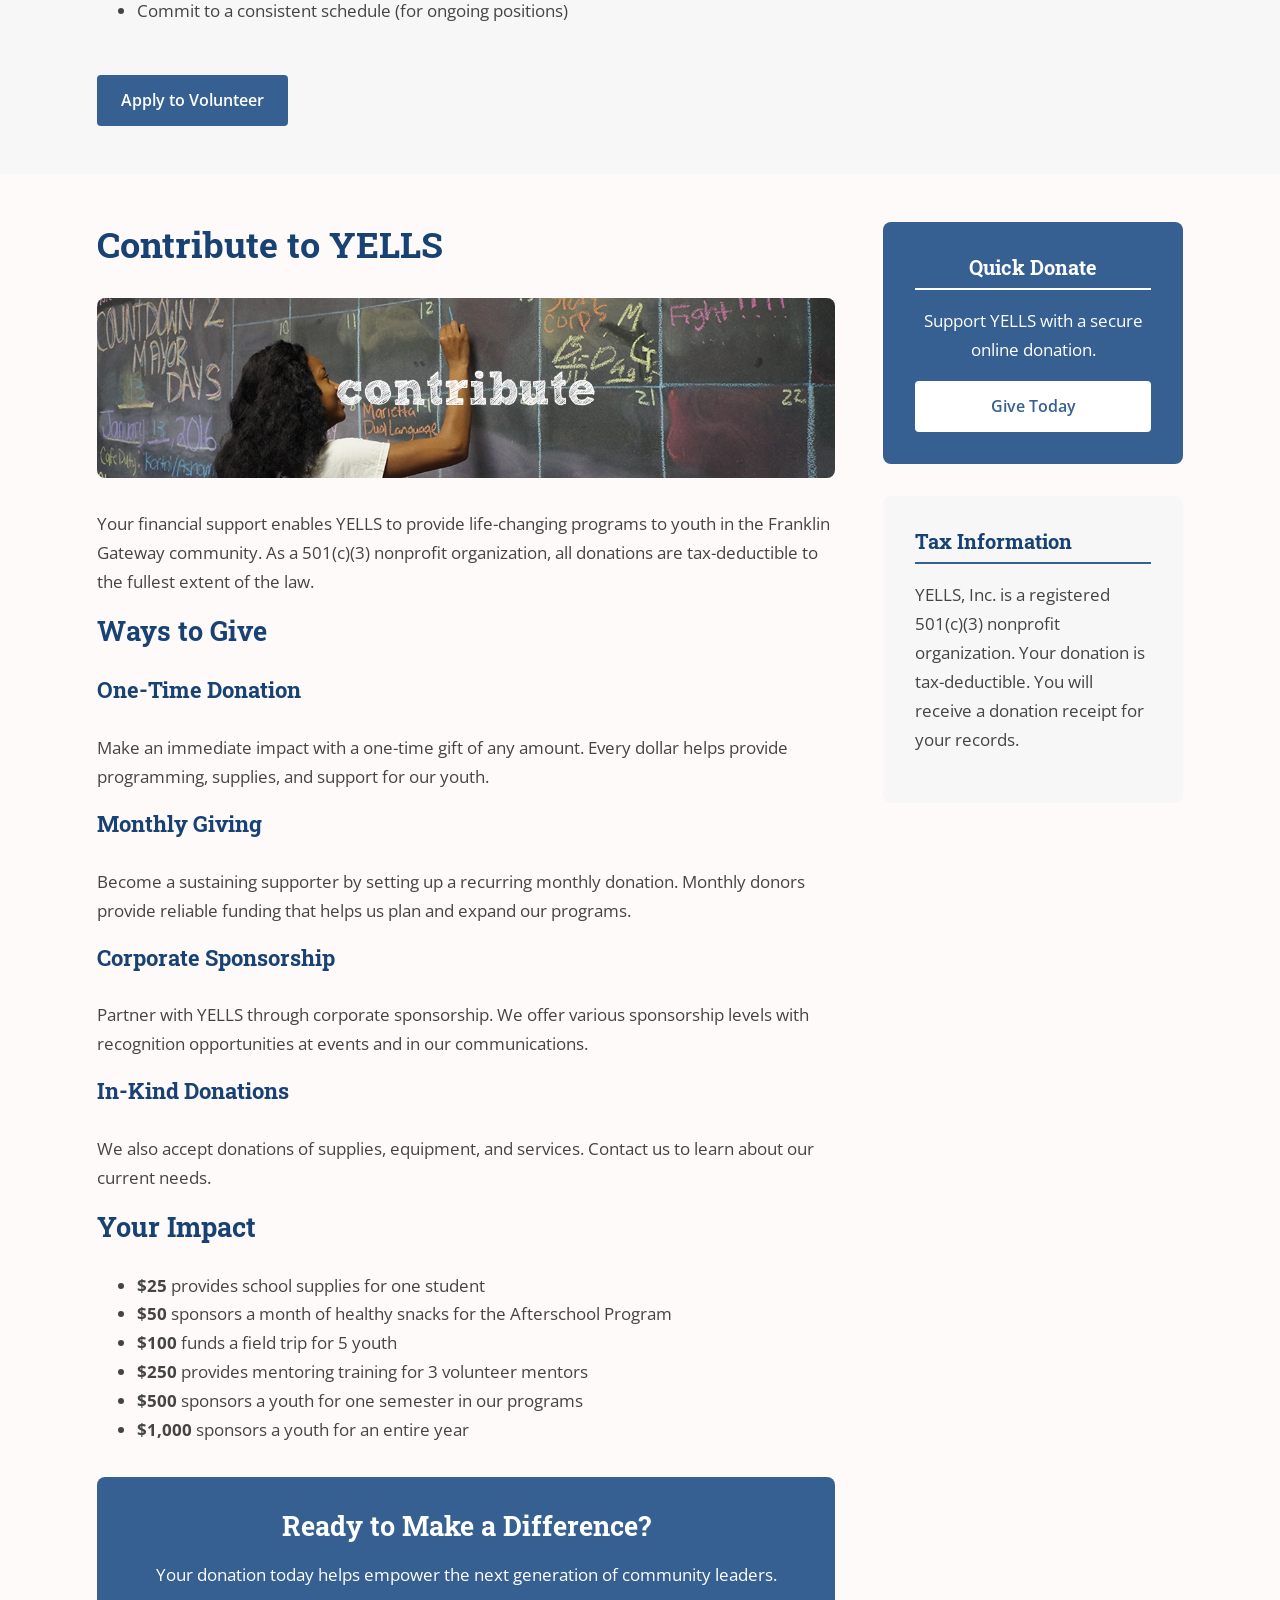
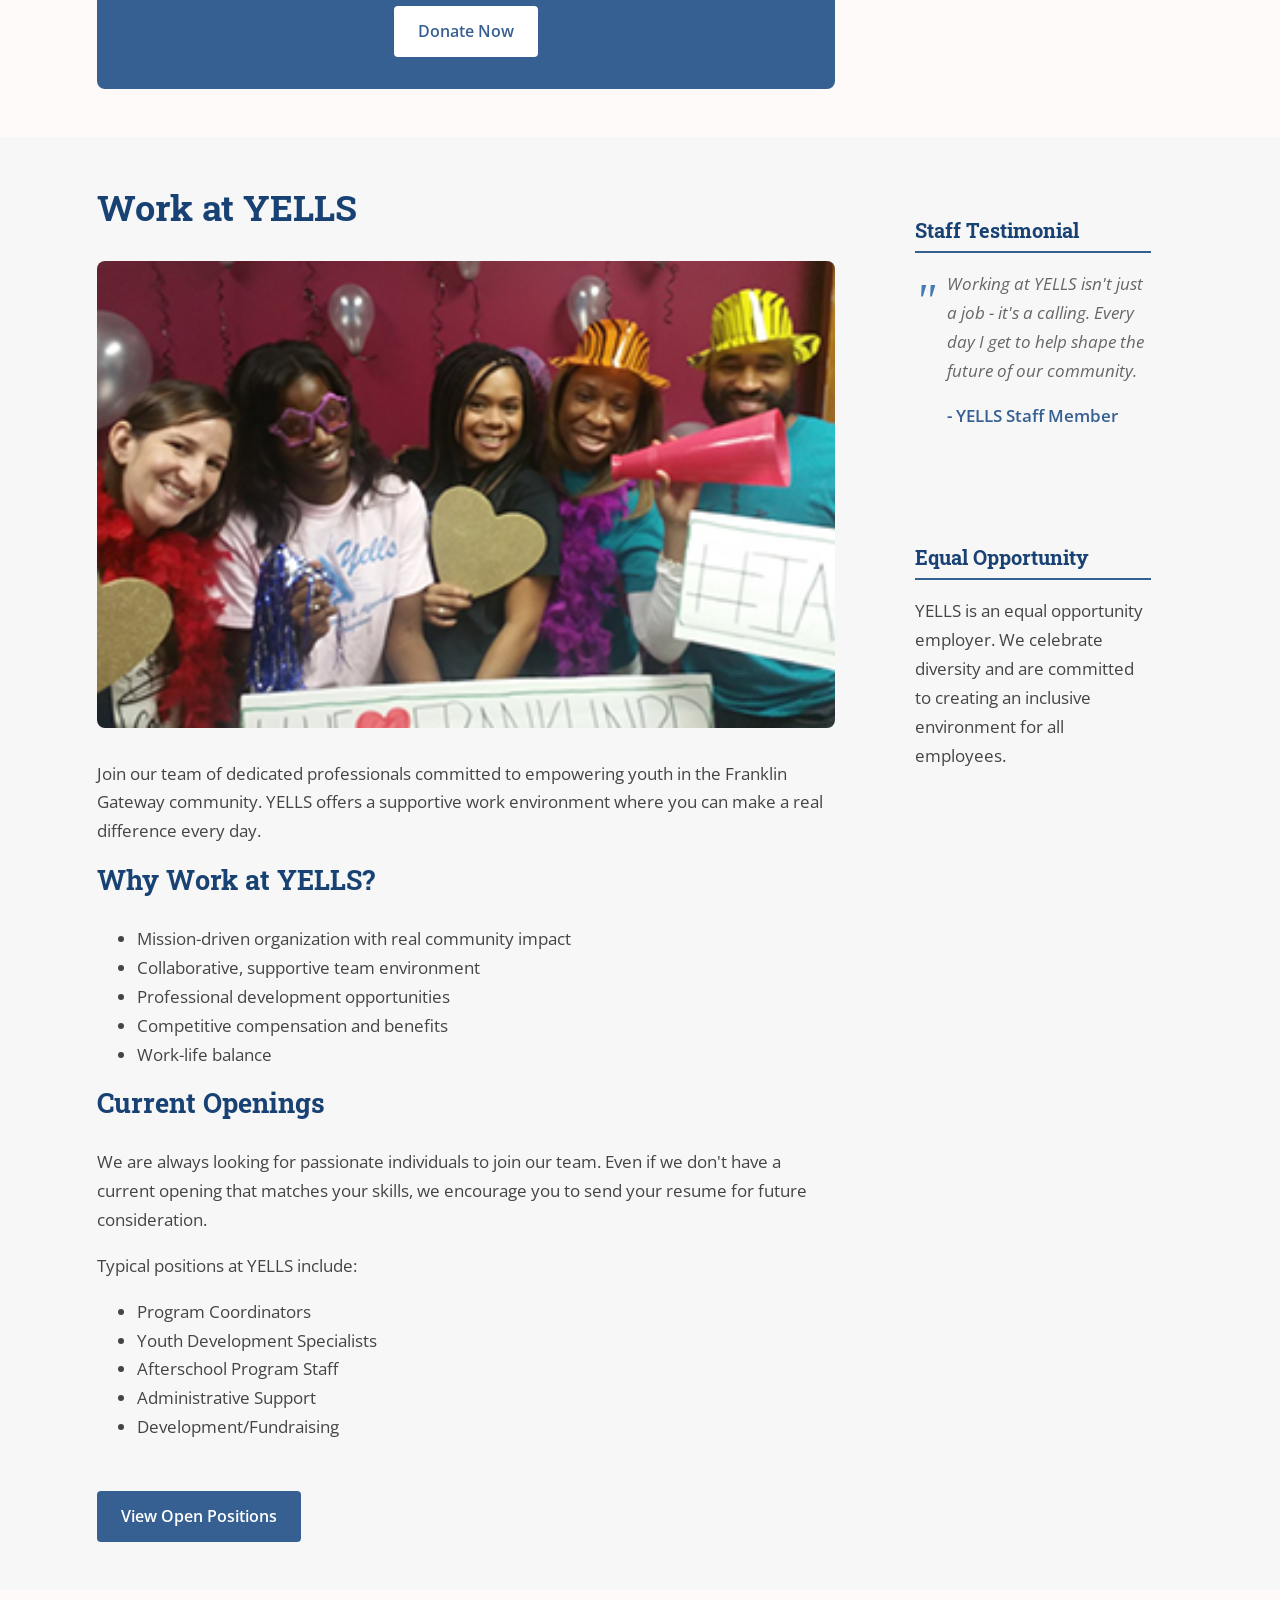
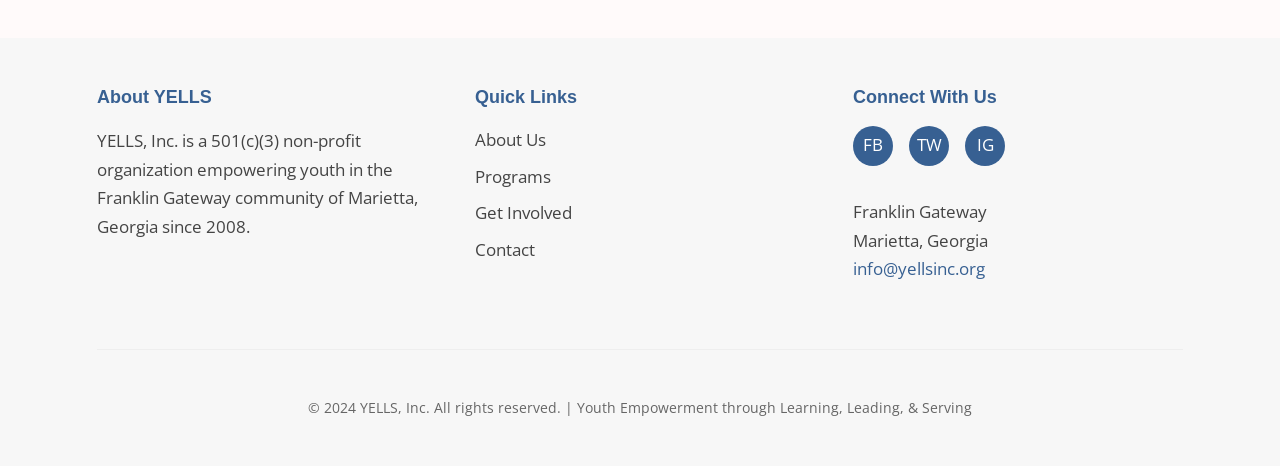
<file: get-involved.html>
<!DOCTYPE html>
<html lang="en">
<head>
    <meta charset="UTF-8">
    <meta name="viewport" content="width=device-width, initial-scale=1.0">
    <meta name="description" content="Get involved with YELLS - volunteer, donate, or explore career opportunities. Support youth empowerment in Marietta, Georgia.">
    <title>Get Involved - YELLS, Inc.</title>
    <link rel="preconnect" href="https://fonts.googleapis.com">
    <link rel="preconnect" href="https://fonts.gstatic.com" crossorigin>
    <link href="https://fonts.googleapis.com/css2?family=Open+Sans:wght@400;600;700&family=Roboto+Slab:wght@400;600;700&display=swap" rel="stylesheet">
    <link rel="stylesheet" href="css/style.css">
</head>
<body class="has-demo-banner">
    <div class="demo-banner" role="banner" aria-label="Demo site notice">
        This is a demo site for testing purposes. Visit the real YELLS website at
        <a href="https://yellsinc.org" class="demo-banner__link" target="_blank" rel="noopener">yellsinc.org</a>
    </div>

    <!-- Header -->
    <header class="header" role="banner">
        <div class="header__top">
            <div class="container">
                <div class="header__social">
                    <a href="https://facebook.com/yellsinc" aria-label="Facebook">Facebook</a>
                    <a href="https://twitter.com/yellsinc" aria-label="Twitter">Twitter</a>
                    <a href="https://instagram.com/yellsinc" aria-label="Instagram">Instagram</a>
                </div>
            </div>
        </div>
        <div class="header__main">
            <div class="container">
                <a href="index.html">
                    <img src="images/YELLSLogoBrighter.png" alt="YELLS - Youth Empowerment through Learning, Leading, and Serving" class="header__logo">
                </a>
            </div>
        </div>
    </header>

    <!-- Navigation -->
    <nav class="nav" aria-label="Main navigation">
        <div class="nav__container">
            <button class="nav__toggle" aria-label="Toggle navigation" aria-expanded="false">
                &#9776;
            </button>
            <ul class="nav__menu">
                <li class="nav__item"><a href="index.html" class="nav__link">Home</a></li>
                <li class="nav__item"><a href="about.html" class="nav__link">About</a></li>
                <li class="nav__item"><a href="programs.html" class="nav__link">Programs</a></li>
                <li class="nav__item"><a href="get-involved.html" class="nav__link nav__link--active">Get Involved</a></li>
                <li class="nav__item"><a href="news.html" class="nav__link">News</a></li>
                <li class="nav__item"><a href="contact.html" class="nav__link">Contact</a></li>
            </ul>
        </div>
    </nav>

    <main role="main">
        <!-- Page Banner -->
        <section class="page-banner">
            <img src="images/volunteerbanner.png" alt="Volunteer activities at YELLS" class="page-banner__image">
            <div class="page-banner__overlay">
                <h1 class="page-banner__title">Get Involved</h1>
            </div>
        </section>

        <!-- Introduction -->
        <section class="section">
            <div class="container text-center">
                <p style="max-width: 800px; margin: 0 auto; font-size: 1.125rem;">
                    There are many ways to support YELLS and the youth we serve. Whether you can give your time, talent, or treasure, your contribution makes a real difference in the lives of young people in our community.
                </p>
            </div>
        </section>

        <!-- Volunteer Section -->
        <section class="section section--gray" id="volunteer">
            <div class="container">
                <div class="two-column">
                    <div class="two-column__main">
                        <h2>Volunteer with YELLS</h2>
                        <img src="images/volunteerbanner.png" alt="Volunteers working with youth" class="program-detail__image">
                        <p>Volunteers are the backbone of YELLS. From mentoring youth to helping with special events, there are opportunities for everyone to make a difference. Whether you can commit to a weekly schedule or just help out occasionally, we need you!</p>

                        <h3>Volunteer Opportunities</h3>
                        <ul>
                            <li><strong>Mentoring:</strong> Build relationships with youth through our Mentoring Program</li>
                            <li><strong>Tutoring:</strong> Help students with homework and academic skills in our Afterschool Program</li>
                            <li><strong>Event Support:</strong> Assist with fundraisers, community events, and special activities</li>
                            <li><strong>Skills-Based Volunteering:</strong> Share your professional expertise (marketing, finance, technology, etc.)</li>
                            <li><strong>Board Service:</strong> Help guide our organization as a board member</li>
                        </ul>

                        <h3>Volunteer Requirements</h3>
                        <p>All volunteers working directly with youth must:</p>
                        <ul>
                            <li>Be at least 16 years old (18+ for some positions)</li>
                            <li>Complete a background check</li>
                            <li>Attend volunteer orientation training</li>
                            <li>Commit to a consistent schedule (for ongoing positions)</li>
                        </ul>

                        <a href="contact.html" class="btn btn--primary mt-2">Apply to Volunteer</a>
                    </div>
                    <div class="two-column__sidebar">
                        <div class="sidebar-widget">
                            <h3 class="sidebar-widget__title">Volunteer Impact</h3>
                            <p>Last year, our volunteers contributed over 2,000 hours of service to YELLS youth. That's the equivalent of a full-time staff member - all from the generosity of our community!</p>
                        </div>
                        <div class="sidebar-widget">
                            <h3 class="sidebar-widget__title">Testimonial</h3>
                            <div class="testimonial">
                                <p class="testimonial__text">Volunteering at YELLS has been one of the most rewarding experiences of my life. Seeing the kids grow and succeed is incredible.</p>
                                <p class="testimonial__author">- YELLS Volunteer</p>
                            </div>
                        </div>
                    </div>
                </div>
            </div>
        </section>

        <!-- Donate Section -->
        <section class="section" id="donate">
            <div class="container">
                <div class="two-column">
                    <div class="two-column__main">
                        <h2>Contribute to YELLS</h2>
                        <img src="images/contributebanner-2.png" alt="Donation presentation ceremony" class="program-detail__image">
                        <p>Your financial support enables YELLS to provide life-changing programs to youth in the Franklin Gateway community. As a 501(c)(3) nonprofit organization, all donations are tax-deductible to the fullest extent of the law.</p>

                        <h3>Ways to Give</h3>

                        <h4>One-Time Donation</h4>
                        <p>Make an immediate impact with a one-time gift of any amount. Every dollar helps provide programming, supplies, and support for our youth.</p>

                        <h4>Monthly Giving</h4>
                        <p>Become a sustaining supporter by setting up a recurring monthly donation. Monthly donors provide reliable funding that helps us plan and expand our programs.</p>

                        <h4>Corporate Sponsorship</h4>
                        <p>Partner with YELLS through corporate sponsorship. We offer various sponsorship levels with recognition opportunities at events and in our communications.</p>

                        <h4>In-Kind Donations</h4>
                        <p>We also accept donations of supplies, equipment, and services. Contact us to learn about our current needs.</p>

                        <h3>Your Impact</h3>
                        <ul>
                            <li><strong>$25</strong> provides school supplies for one student</li>
                            <li><strong>$50</strong> sponsors a month of healthy snacks for the Afterschool Program</li>
                            <li><strong>$100</strong> funds a field trip for 5 youth</li>
                            <li><strong>$250</strong> provides mentoring training for 3 volunteer mentors</li>
                            <li><strong>$500</strong> sponsors a youth for one semester in our programs</li>
                            <li><strong>$1,000</strong> sponsors a youth for an entire year</li>
                        </ul>

                        <div style="background: var(--yells-primary); color: white; padding: var(--spacing-md); border-radius: 8px; text-align: center; margin-top: var(--spacing-md);">
                            <h3 style="color: white; margin-bottom: var(--spacing-sm);">Ready to Make a Difference?</h3>
                            <p style="margin-bottom: var(--spacing-sm);">Your donation today helps empower the next generation of community leaders.</p>
                            <a href="contact.html" class="btn" style="background: white; color: var(--yells-primary);">Donate Now</a>
                        </div>
                    </div>
                    <div class="two-column__sidebar">
                        <div class="sidebar-widget donate-widget">
                            <h3 class="sidebar-widget__title donate-widget__title">Quick Donate</h3>
                            <p class="donate-widget__text">Support YELLS with a secure online donation.</p>
                            <a href="contact.html" class="btn">Give Today</a>
                        </div>
                        <div class="sidebar-widget">
                            <h3 class="sidebar-widget__title">Tax Information</h3>
                            <p>YELLS, Inc. is a registered 501(c)(3) nonprofit organization. Your donation is tax-deductible. You will receive a donation receipt for your records.</p>
                        </div>
                    </div>
                </div>
            </div>
        </section>

        <!-- Work at YELLS Section -->
        <section class="section section--gray" id="jobs">
            <div class="container">
                <div class="two-column">
                    <div class="two-column__main">
                        <h2>Work at YELLS</h2>
                        <img src="images/Work_at_YELLS_FP_Button.png" alt="YELLS staff team" class="program-detail__image">
                        <p>Join our team of dedicated professionals committed to empowering youth in the Franklin Gateway community. YELLS offers a supportive work environment where you can make a real difference every day.</p>

                        <h3>Why Work at YELLS?</h3>
                        <ul>
                            <li>Mission-driven organization with real community impact</li>
                            <li>Collaborative, supportive team environment</li>
                            <li>Professional development opportunities</li>
                            <li>Competitive compensation and benefits</li>
                            <li>Work-life balance</li>
                        </ul>

                        <h3>Current Openings</h3>
                        <p>We are always looking for passionate individuals to join our team. Even if we don't have a current opening that matches your skills, we encourage you to send your resume for future consideration.</p>

                        <p>Typical positions at YELLS include:</p>
                        <ul>
                            <li>Program Coordinators</li>
                            <li>Youth Development Specialists</li>
                            <li>Afterschool Program Staff</li>
                            <li>Administrative Support</li>
                            <li>Development/Fundraising</li>
                        </ul>

                        <a href="contact.html" class="btn btn--primary mt-2">View Open Positions</a>
                    </div>
                    <div class="two-column__sidebar">
                        <div class="sidebar-widget">
                            <h3 class="sidebar-widget__title">Staff Testimonial</h3>
                            <div class="testimonial">
                                <p class="testimonial__text">Working at YELLS isn't just a job - it's a calling. Every day I get to help shape the future of our community.</p>
                                <p class="testimonial__author">- YELLS Staff Member</p>
                            </div>
                        </div>
                        <div class="sidebar-widget">
                            <h3 class="sidebar-widget__title">Equal Opportunity</h3>
                            <p>YELLS is an equal opportunity employer. We celebrate diversity and are committed to creating an inclusive environment for all employees.</p>
                        </div>
                    </div>
                </div>
            </div>
        </section>
    </main>

    <!-- Footer -->
    <footer class="footer" role="contentinfo">
        <div class="container">
            <div class="footer__grid">
                <div>
                    <h4 class="footer__title">About YELLS</h4>
                    <p>YELLS, Inc. is a 501(c)(3) non-profit organization empowering youth in the Franklin Gateway community of Marietta, Georgia since 2008.</p>
                </div>
                <div>
                    <h4 class="footer__title">Quick Links</h4>
                    <ul class="footer__links">
                        <li><a href="about.html">About Us</a></li>
                        <li><a href="programs.html">Programs</a></li>
                        <li><a href="get-involved.html">Get Involved</a></li>
                        <li><a href="contact.html">Contact</a></li>
                    </ul>
                </div>
                <div>
                    <h4 class="footer__title">Connect With Us</h4>
                    <div class="footer__social">
                        <a href="https://facebook.com/yellsinc" aria-label="Facebook">FB</a>
                        <a href="https://twitter.com/yellsinc" aria-label="Twitter">TW</a>
                        <a href="https://instagram.com/yellsinc" aria-label="Instagram">IG</a>
                    </div>
                    <p class="mt-2">
                        Franklin Gateway<br>
                        Marietta, Georgia<br>
                        <a href="mailto:info@yellsinc.org">info@yellsinc.org</a>
                    </p>
                </div>
            </div>
            <div class="footer__bottom">
                <p>&copy; 2024 YELLS, Inc. All rights reserved. | Youth Empowerment through Learning, Leading, & Serving</p>
            </div>
        </div>
    </footer>

    <script src="js/main.js"></script>
</body>
</html>
</file>
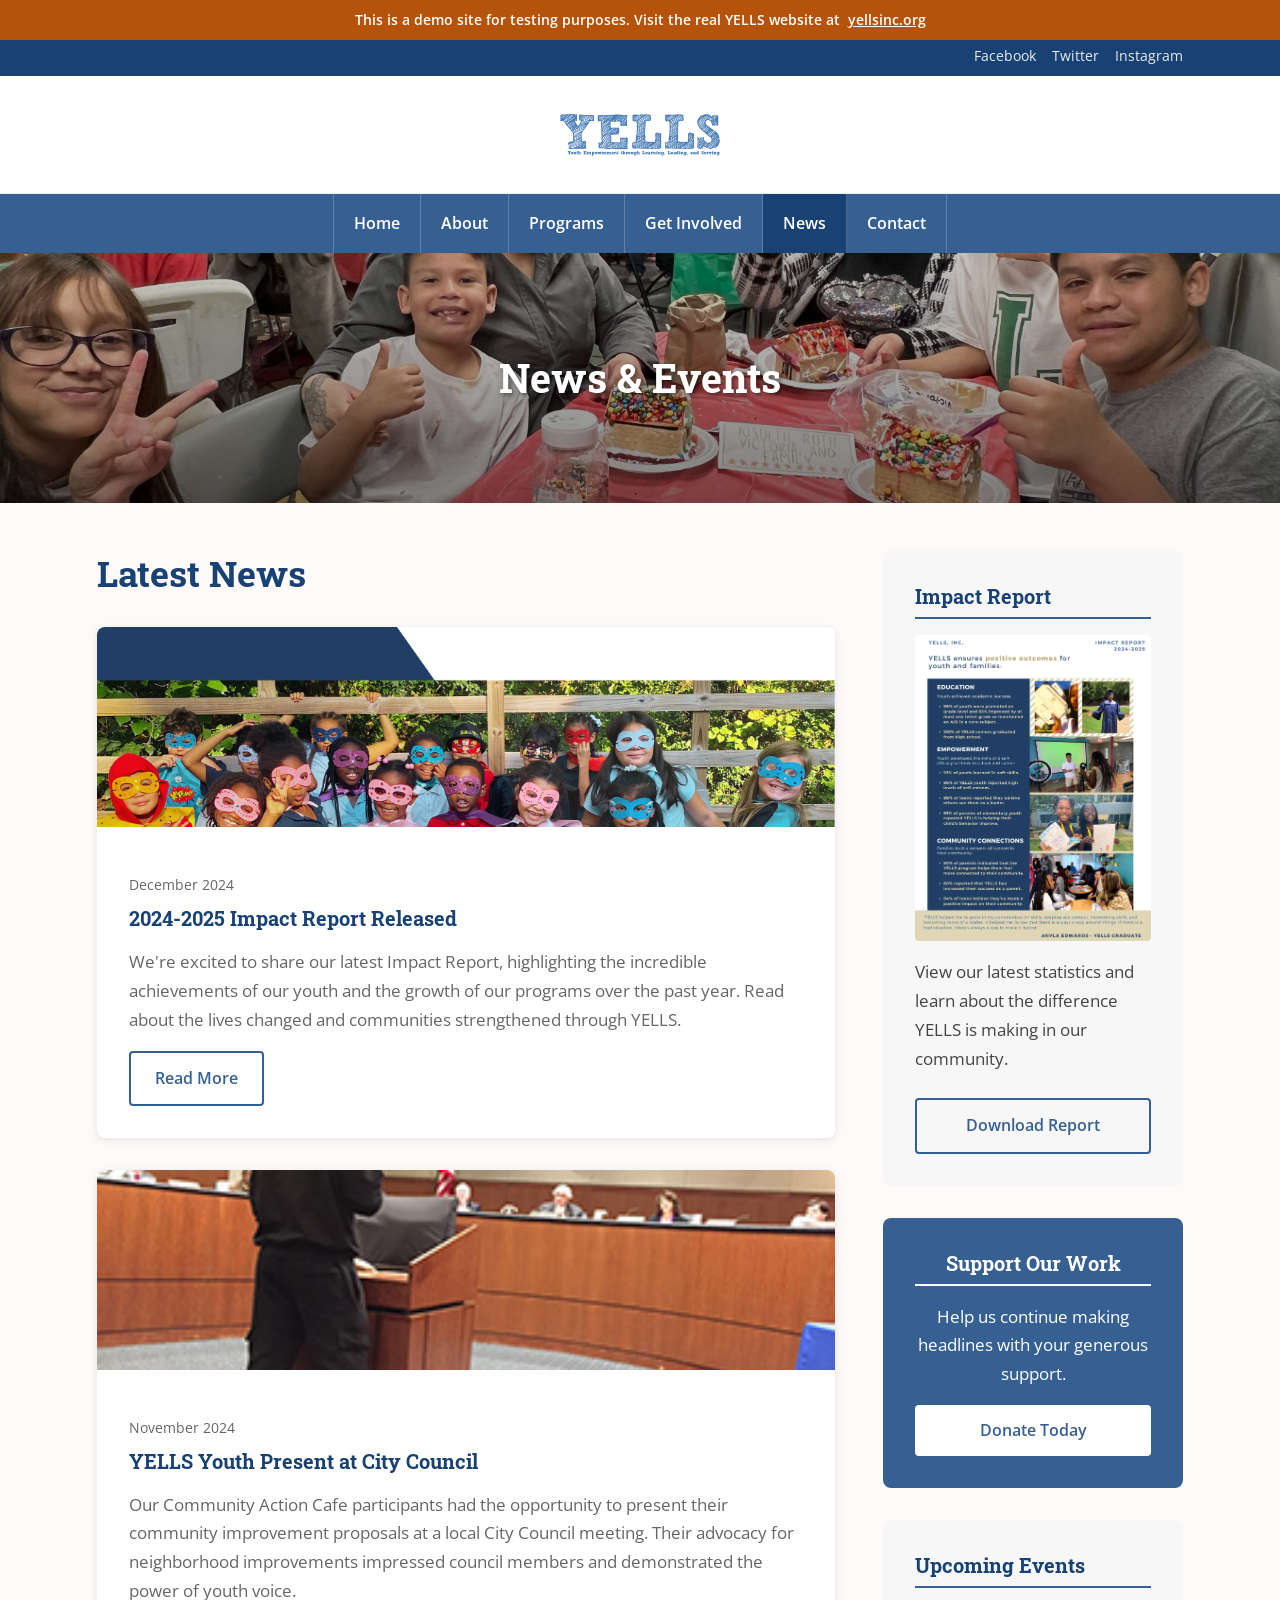
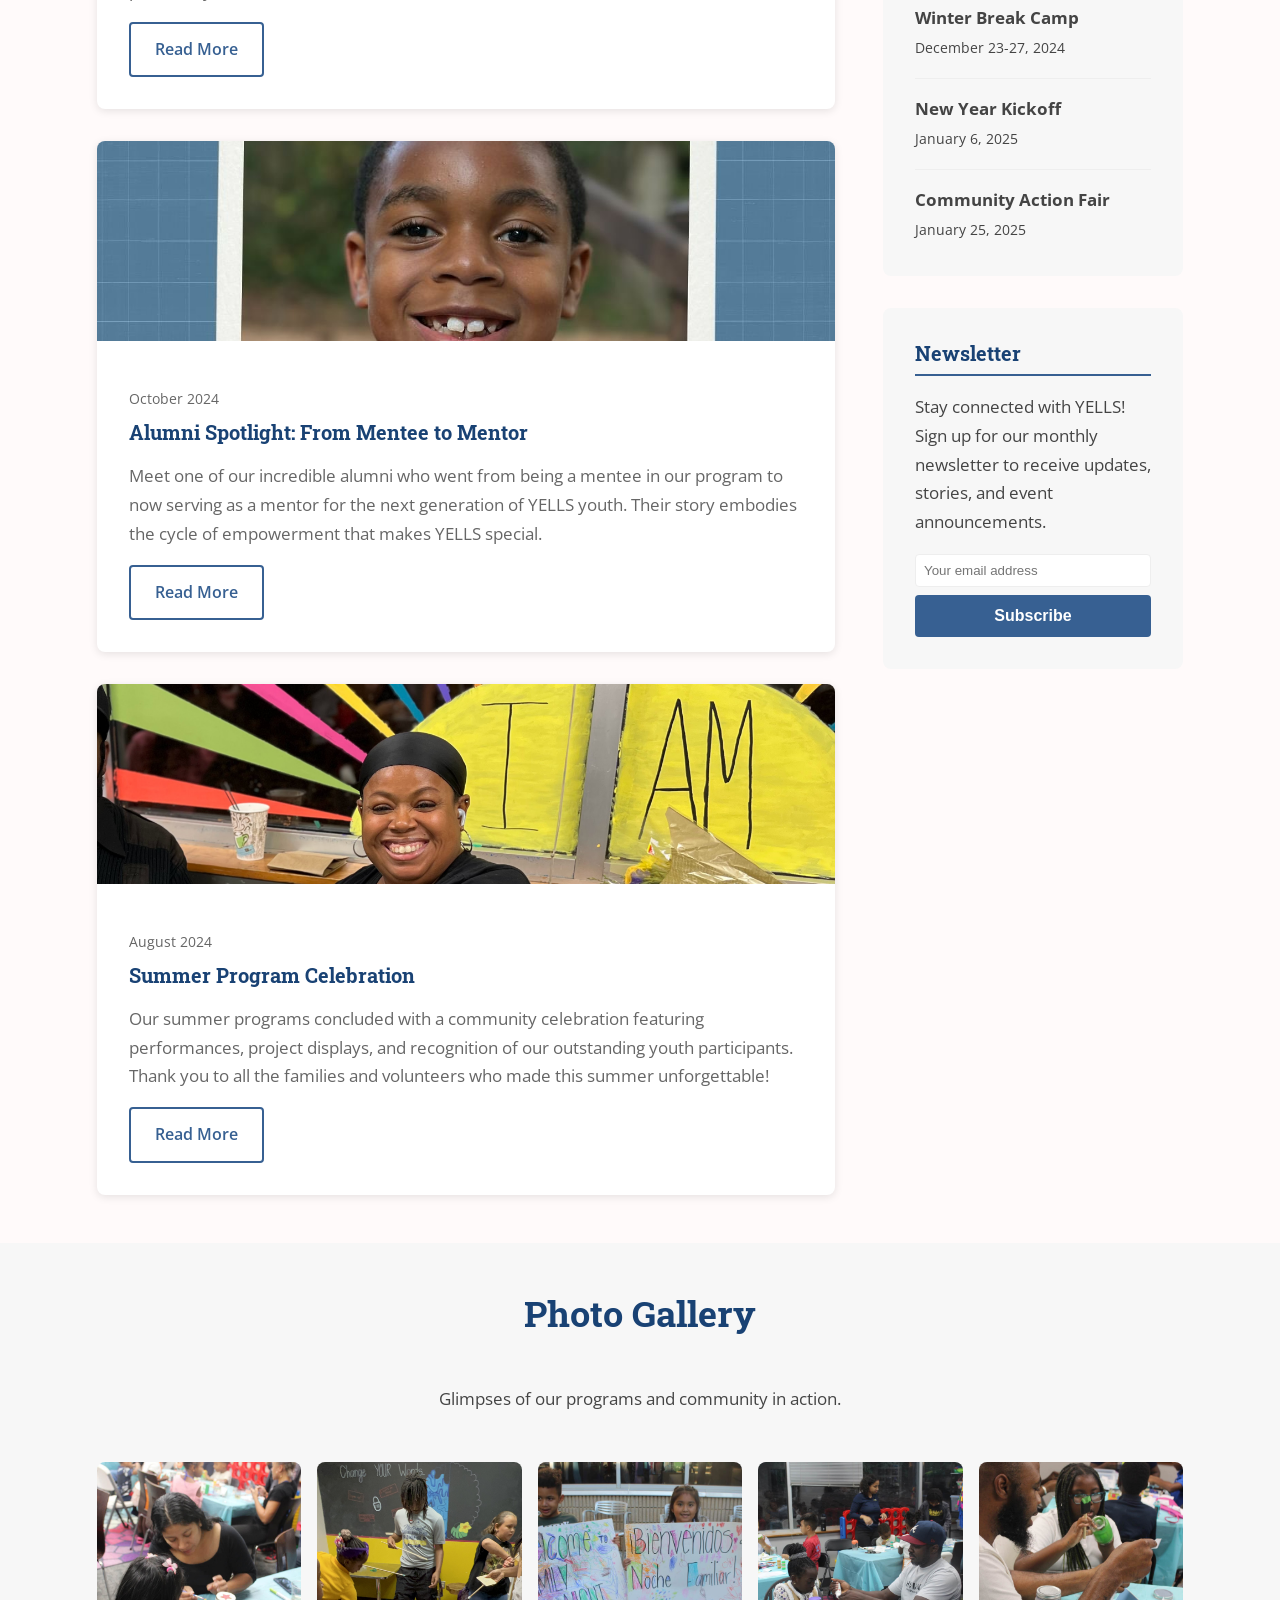
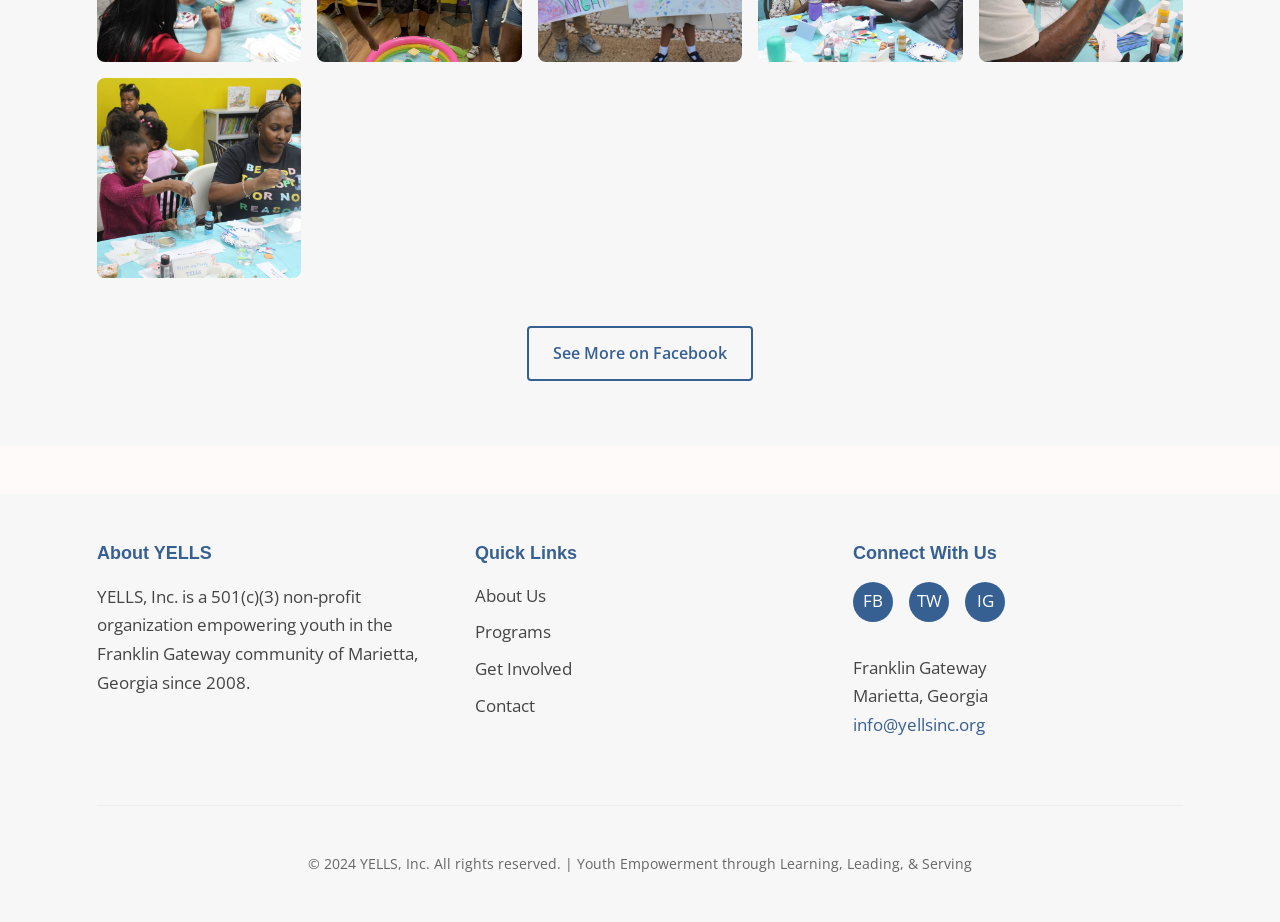
<file: news.html>
<!DOCTYPE html>
<html lang="en">
<head>
    <meta charset="UTF-8">
    <meta name="viewport" content="width=device-width, initial-scale=1.0">
    <meta name="description" content="Stay updated with the latest news, events, and stories from YELLS, Inc. - youth empowerment in Marietta, Georgia.">
    <title>News & Events - YELLS, Inc.</title>
    <link rel="preconnect" href="https://fonts.googleapis.com">
    <link rel="preconnect" href="https://fonts.gstatic.com" crossorigin>
    <link href="https://fonts.googleapis.com/css2?family=Open+Sans:wght@400;600;700&family=Roboto+Slab:wght@400;600;700&display=swap" rel="stylesheet">
    <link rel="stylesheet" href="css/style.css">
</head>
<body class="has-demo-banner">
    <div class="demo-banner" role="banner" aria-label="Demo site notice">
        This is a demo site for testing purposes. Visit the real YELLS website at
        <a href="https://yellsinc.org" class="demo-banner__link" target="_blank" rel="noopener">yellsinc.org</a>
    </div>

    <!-- Header -->
    <header class="header" role="banner">
        <div class="header__top">
            <div class="container">
                <div class="header__social">
                    <a href="https://facebook.com/yellsinc" aria-label="Facebook">Facebook</a>
                    <a href="https://twitter.com/yellsinc" aria-label="Twitter">Twitter</a>
                    <a href="https://instagram.com/yellsinc" aria-label="Instagram">Instagram</a>
                </div>
            </div>
        </div>
        <div class="header__main">
            <div class="container">
                <a href="index.html">
                    <img src="images/YELLSLogoBrighter.png" alt="YELLS - Youth Empowerment through Learning, Leading, and Serving" class="header__logo">
                </a>
            </div>
        </div>
    </header>

    <!-- Navigation -->
    <nav class="nav" aria-label="Main navigation">
        <div class="nav__container">
            <button class="nav__toggle" aria-label="Toggle navigation" aria-expanded="false">
                &#9776;
            </button>
            <ul class="nav__menu">
                <li class="nav__item"><a href="index.html" class="nav__link">Home</a></li>
                <li class="nav__item"><a href="about.html" class="nav__link">About</a></li>
                <li class="nav__item"><a href="programs.html" class="nav__link">Programs</a></li>
                <li class="nav__item"><a href="get-involved.html" class="nav__link">Get Involved</a></li>
                <li class="nav__item"><a href="news.html" class="nav__link nav__link--active">News</a></li>
                <li class="nav__item"><a href="contact.html" class="nav__link">Contact</a></li>
            </ul>
        </div>
    </nav>

    <main role="main">
        <!-- Page Banner -->
        <section class="page-banner">
            <img src="images/IMG_5619.jpg" alt="YELLS community event" class="page-banner__image">
            <div class="page-banner__overlay">
                <h1 class="page-banner__title">News & Events</h1>
            </div>
        </section>

        <!-- News Content -->
        <section class="section">
            <div class="container">
                <div class="two-column">
                    <div class="two-column__main">
                        <h2>Latest News</h2>

                        <div class="news-grid" style="grid-template-columns: 1fr;">
                            <!-- News Article 1 -->
                            <article class="news-card">
                                <img src="images/2024-2025-Impact-Report-1-COVER.png" alt="YELLS Impact Report Cover" class="news-card__image">
                                <div class="news-card__content">
                                    <p class="news-card__date">December 2024</p>
                                    <h3 class="news-card__title">2024-2025 Impact Report Released</h3>
                                    <p class="news-card__excerpt">We're excited to share our latest Impact Report, highlighting the incredible achievements of our youth and the growth of our programs over the past year. Read about the lives changed and communities strengthened through YELLS.</p>
                                    <a href="#" class="btn btn--secondary">Read More</a>
                                </div>
                            </article>

                            <!-- News Article 2 -->
                            <article class="news-card">
                                <img src="images/CityCouncilMeeting.png" alt="YELLS youth at City Council" class="news-card__image">
                                <div class="news-card__content">
                                    <p class="news-card__date">November 2024</p>
                                    <h3 class="news-card__title">YELLS Youth Present at City Council</h3>
                                    <p class="news-card__excerpt">Our Community Action Cafe participants had the opportunity to present their community improvement proposals at a local City Council meeting. Their advocacy for neighborhood improvements impressed council members and demonstrated the power of youth voice.</p>
                                    <a href="#" class="btn btn--secondary">Read More</a>
                                </div>
                            </article>

                            <!-- News Article 3 -->
                            <article class="news-card">
                                <img src="images/Chidebum.jpg" alt="Alumni Spotlight" class="news-card__image">
                                <div class="news-card__content">
                                    <p class="news-card__date">October 2024</p>
                                    <h3 class="news-card__title">Alumni Spotlight: From Mentee to Mentor</h3>
                                    <p class="news-card__excerpt">Meet one of our incredible alumni who went from being a mentee in our program to now serving as a mentor for the next generation of YELLS youth. Their story embodies the cycle of empowerment that makes YELLS special.</p>
                                    <a href="#" class="btn btn--secondary">Read More</a>
                                </div>
                            </article>

                            <!-- News Article 4 -->
                            <article class="news-card">
                                <img src="images/IMG_5649.jpg" alt="Summer program activities" class="news-card__image">
                                <div class="news-card__content">
                                    <p class="news-card__date">August 2024</p>
                                    <h3 class="news-card__title">Summer Program Celebration</h3>
                                    <p class="news-card__excerpt">Our summer programs concluded with a community celebration featuring performances, project displays, and recognition of our outstanding youth participants. Thank you to all the families and volunteers who made this summer unforgettable!</p>
                                    <a href="#" class="btn btn--secondary">Read More</a>
                                </div>
                            </article>
                        </div>
                    </div>
                    <div class="two-column__sidebar">
                        <div class="sidebar-widget">
                            <h3 class="sidebar-widget__title">Impact Report</h3>
                            <img src="images/2024-2025-Impact-Report-2-STATS.png" alt="YELLS Impact Statistics" style="width: 100%; border-radius: 4px; margin-bottom: var(--spacing-sm);">
                            <p>View our latest statistics and learn about the difference YELLS is making in our community.</p>
                            <a href="#" class="btn btn--secondary" style="width: 100%; margin-top: var(--spacing-xs);">Download Report</a>
                        </div>

                        <div class="sidebar-widget donate-widget">
                            <h3 class="sidebar-widget__title donate-widget__title">Support Our Work</h3>
                            <p class="donate-widget__text">Help us continue making headlines with your generous support.</p>
                            <a href="get-involved.html#donate" class="btn">Donate Today</a>
                        </div>

                        <div class="sidebar-widget">
                            <h3 class="sidebar-widget__title">Upcoming Events</h3>
                            <div style="margin-bottom: var(--spacing-sm); padding-bottom: var(--spacing-sm); border-bottom: 1px solid var(--yells-gray);">
                                <strong>Winter Break Camp</strong><br>
                                <small>December 23-27, 2024</small>
                            </div>
                            <div style="margin-bottom: var(--spacing-sm); padding-bottom: var(--spacing-sm); border-bottom: 1px solid var(--yells-gray);">
                                <strong>New Year Kickoff</strong><br>
                                <small>January 6, 2025</small>
                            </div>
                            <div>
                                <strong>Community Action Fair</strong><br>
                                <small>January 25, 2025</small>
                            </div>
                        </div>

                        <div class="sidebar-widget">
                            <h3 class="sidebar-widget__title">Newsletter</h3>
                            <p>Stay connected with YELLS! Sign up for our monthly newsletter to receive updates, stories, and event announcements.</p>
                            <form style="margin-top: var(--spacing-sm);">
                                <input type="email" placeholder="Your email address" style="width: 100%; padding: 0.5rem; border: 1px solid var(--yells-gray); border-radius: 4px; margin-bottom: var(--spacing-xs);">
                                <button type="submit" class="btn btn--primary" style="width: 100%;">Subscribe</button>
                            </form>
                        </div>
                    </div>
                </div>
            </div>
        </section>

        <!-- Photo Gallery Preview -->
        <section class="section section--gray">
            <div class="container">
                <h2 class="text-center mb-3">Photo Gallery</h2>
                <p class="text-center mb-3">Glimpses of our programs and community in action.</p>
                <div style="display: grid; grid-template-columns: repeat(auto-fill, minmax(200px, 1fr)); gap: var(--spacing-sm);">
                    <img src="images/IMG_0001_4_1-rotated.jpg" alt="YELLS activity" style="width: 100%; height: 200px; object-fit: cover; border-radius: 8px;">
                    <img src="images/IMG_2961-formatted.jpg" alt="YELLS activity" style="width: 100%; height: 200px; object-fit: cover; border-radius: 8px;">
                    <img src="images/IMG_9933_4_1-edited.jpg" alt="YELLS activity" style="width: 100%; height: 200px; object-fit: cover; border-radius: 8px;">
                    <img src="images/IMG_9973_4_1.jpg" alt="YELLS activity" style="width: 100%; height: 200px; object-fit: cover; border-radius: 8px;">
                    <img src="images/IMG_9991_4_1-rotated.jpg" alt="YELLS activity" style="width: 100%; height: 200px; object-fit: cover; border-radius: 8px;">
                    <img src="images/IMG_9994_4_2.jpg" alt="YELLS activity" style="width: 100%; height: 200px; object-fit: cover; border-radius: 8px;">
                </div>
                <p class="text-center mt-3">
                    <a href="https://facebook.com/yellsinc" class="btn btn--secondary">See More on Facebook</a>
                </p>
            </div>
        </section>
    </main>

    <!-- Footer -->
    <footer class="footer" role="contentinfo">
        <div class="container">
            <div class="footer__grid">
                <div>
                    <h4 class="footer__title">About YELLS</h4>
                    <p>YELLS, Inc. is a 501(c)(3) non-profit organization empowering youth in the Franklin Gateway community of Marietta, Georgia since 2008.</p>
                </div>
                <div>
                    <h4 class="footer__title">Quick Links</h4>
                    <ul class="footer__links">
                        <li><a href="about.html">About Us</a></li>
                        <li><a href="programs.html">Programs</a></li>
                        <li><a href="get-involved.html">Get Involved</a></li>
                        <li><a href="contact.html">Contact</a></li>
                    </ul>
                </div>
                <div>
                    <h4 class="footer__title">Connect With Us</h4>
                    <div class="footer__social">
                        <a href="https://facebook.com/yellsinc" aria-label="Facebook">FB</a>
                        <a href="https://twitter.com/yellsinc" aria-label="Twitter">TW</a>
                        <a href="https://instagram.com/yellsinc" aria-label="Instagram">IG</a>
                    </div>
                    <p class="mt-2">
                        Franklin Gateway<br>
                        Marietta, Georgia<br>
                        <a href="mailto:info@yellsinc.org">info@yellsinc.org</a>
                    </p>
                </div>
            </div>
            <div class="footer__bottom">
                <p>&copy; 2024 YELLS, Inc. All rights reserved. | Youth Empowerment through Learning, Leading, & Serving</p>
            </div>
        </div>
    </footer>

    <script src="js/main.js"></script>
</body>
</html>
</file>
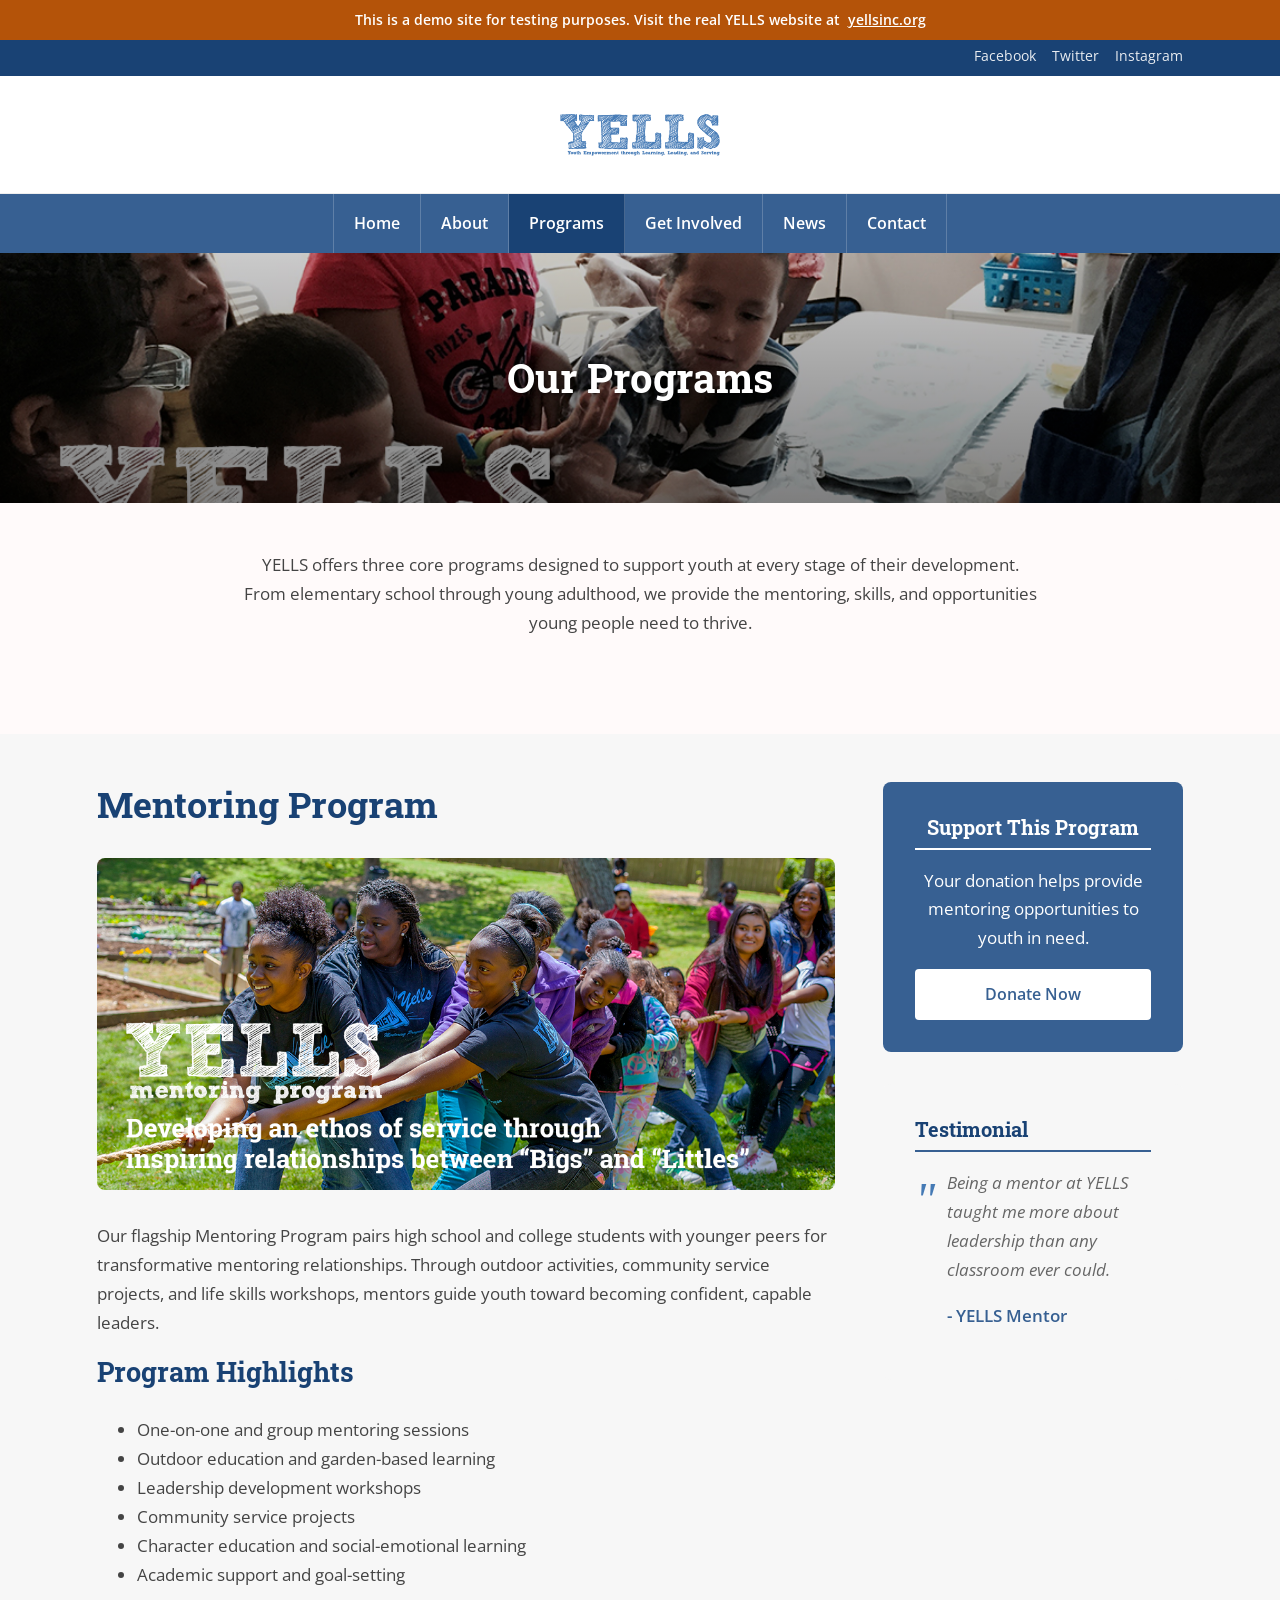
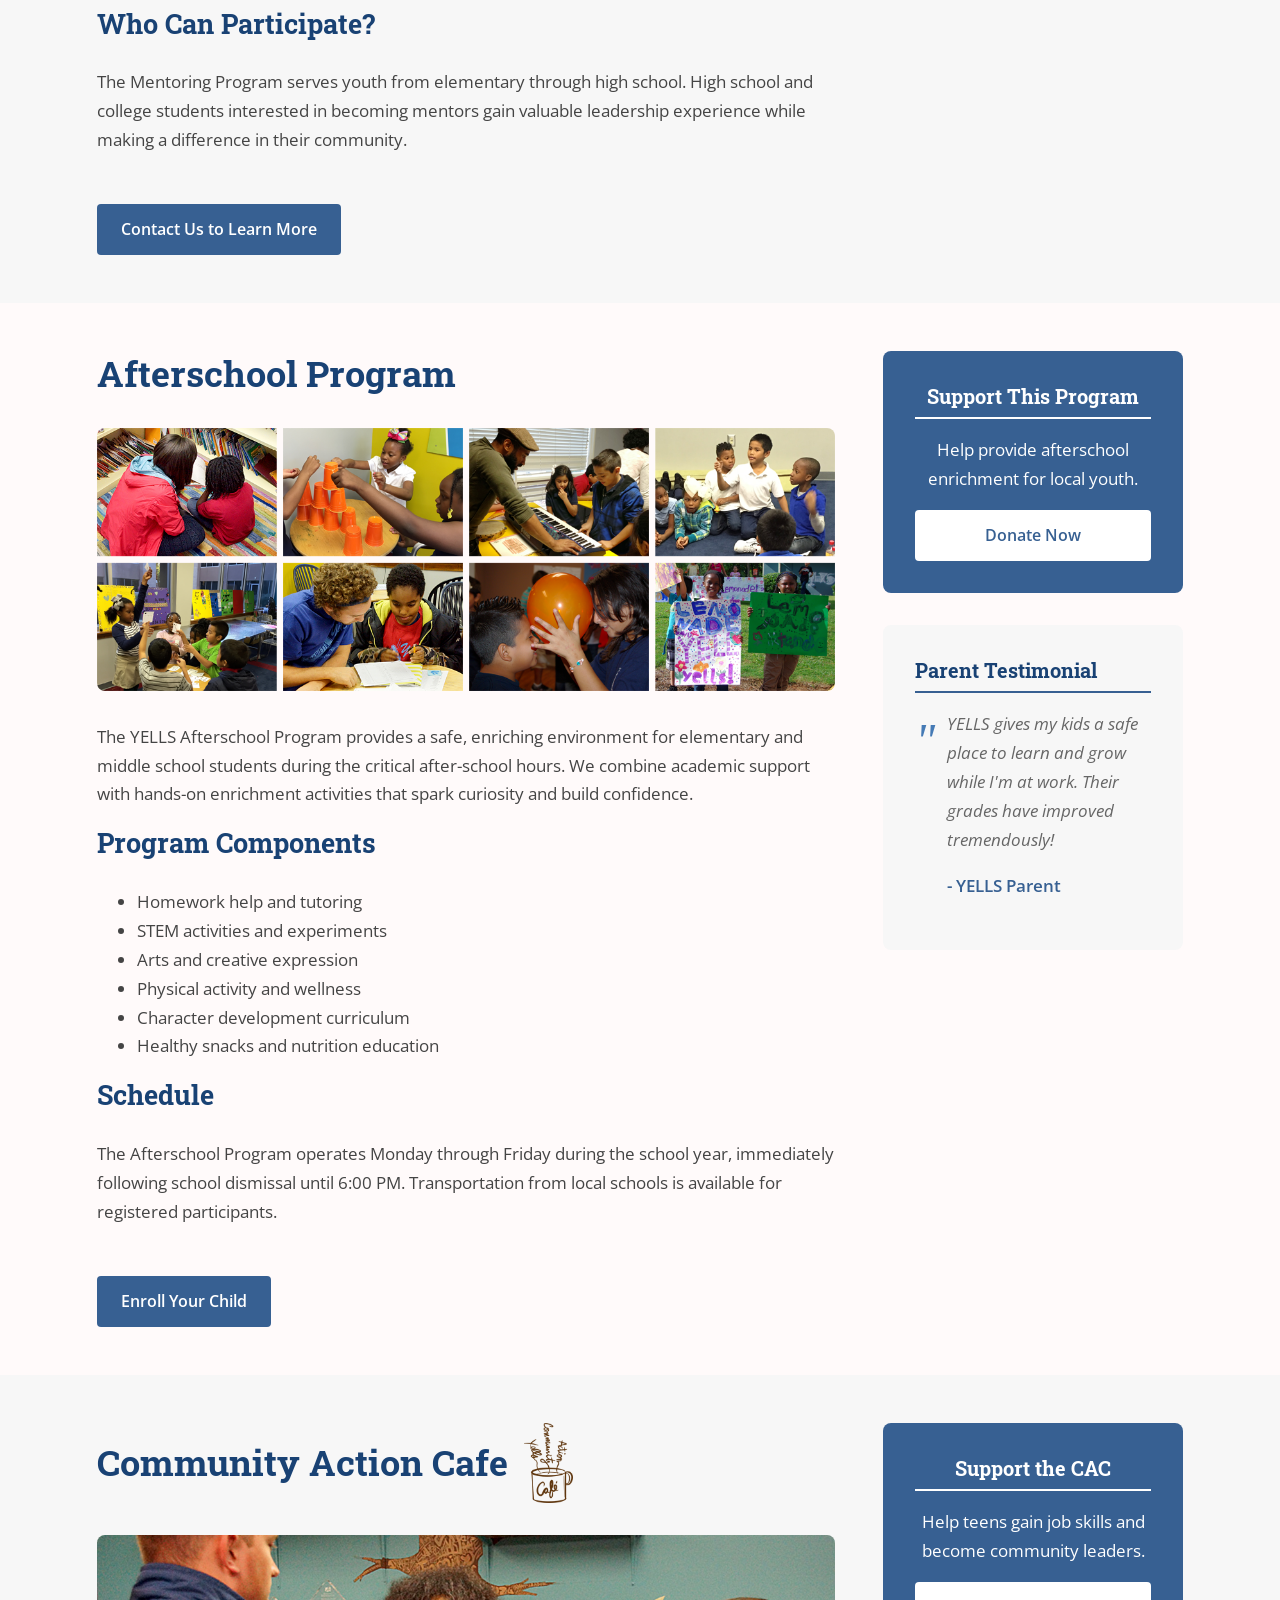
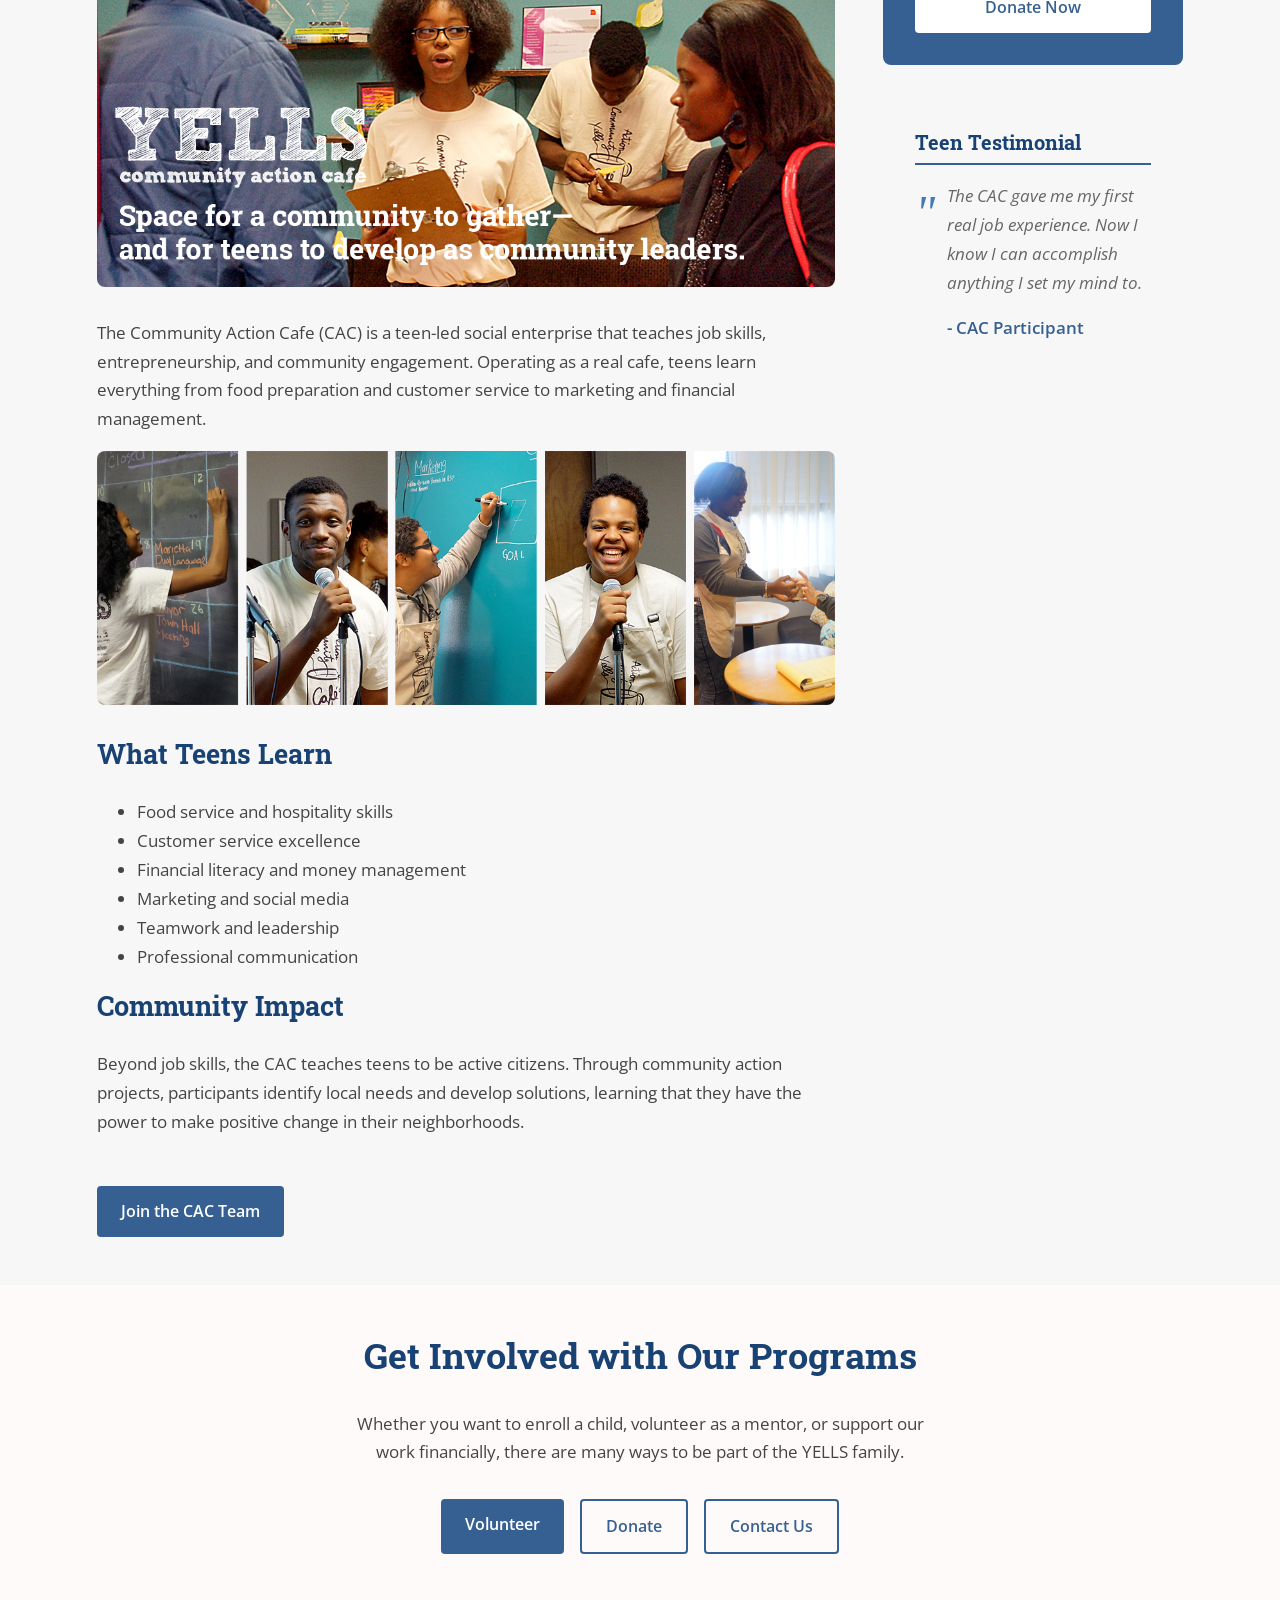
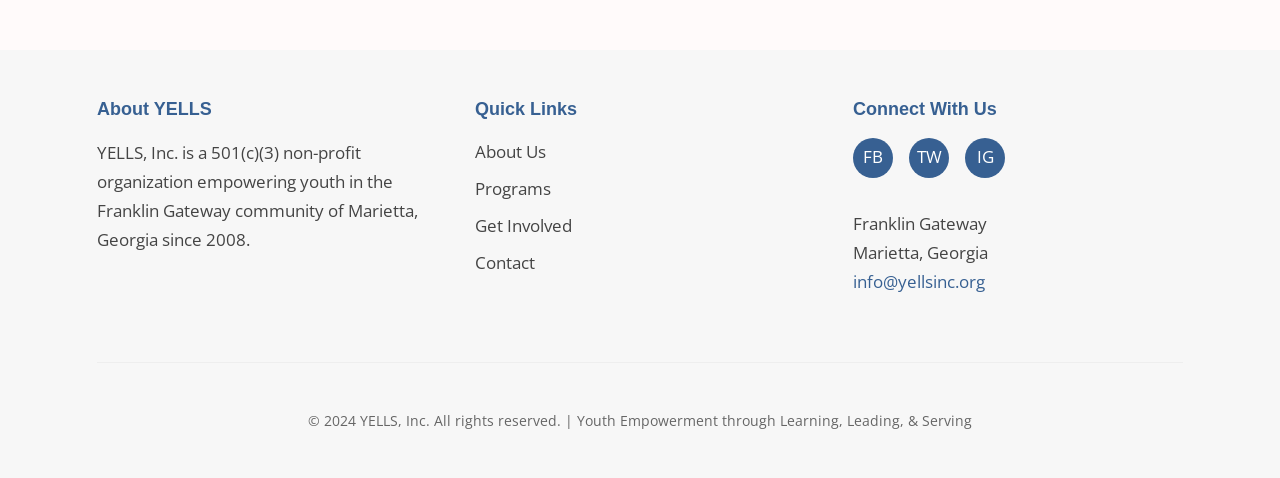
<file: programs.html>
<!DOCTYPE html>
<html lang="en">
<head>
    <meta charset="UTF-8">
    <meta name="viewport" content="width=device-width, initial-scale=1.0">
    <meta name="description" content="Explore YELLS programs: Mentoring Program, Afterschool Program, and Community Action Cafe. Youth development opportunities in Marietta, Georgia.">
    <title>Programs - YELLS, Inc.</title>
    <link rel="preconnect" href="https://fonts.googleapis.com">
    <link rel="preconnect" href="https://fonts.gstatic.com" crossorigin>
    <link href="https://fonts.googleapis.com/css2?family=Open+Sans:wght@400;600;700&family=Roboto+Slab:wght@400;600;700&display=swap" rel="stylesheet">
    <link rel="stylesheet" href="css/style.css">
</head>
<body class="has-demo-banner">
    <div class="demo-banner" role="banner" aria-label="Demo site notice">
        This is a demo site for testing purposes. Visit the real YELLS website at
        <a href="https://yellsinc.org" class="demo-banner__link" target="_blank" rel="noopener">yellsinc.org</a>
    </div>

    <!-- Header -->
    <header class="header" role="banner">
        <div class="header__top">
            <div class="container">
                <div class="header__social">
                    <a href="https://facebook.com/yellsinc" aria-label="Facebook">Facebook</a>
                    <a href="https://twitter.com/yellsinc" aria-label="Twitter">Twitter</a>
                    <a href="https://instagram.com/yellsinc" aria-label="Instagram">Instagram</a>
                </div>
            </div>
        </div>
        <div class="header__main">
            <div class="container">
                <a href="index.html">
                    <img src="images/YELLSLogoBrighter.png" alt="YELLS - Youth Empowerment through Learning, Leading, and Serving" class="header__logo">
                </a>
            </div>
        </div>
    </header>

    <!-- Navigation -->
    <nav class="nav" aria-label="Main navigation">
        <div class="nav__container">
            <button class="nav__toggle" aria-label="Toggle navigation" aria-expanded="false">
                &#9776;
            </button>
            <ul class="nav__menu">
                <li class="nav__item"><a href="index.html" class="nav__link">Home</a></li>
                <li class="nav__item"><a href="about.html" class="nav__link">About</a></li>
                <li class="nav__item"><a href="programs.html" class="nav__link nav__link--active">Programs</a></li>
                <li class="nav__item"><a href="get-involved.html" class="nav__link">Get Involved</a></li>
                <li class="nav__item"><a href="news.html" class="nav__link">News</a></li>
                <li class="nav__item"><a href="contact.html" class="nav__link">Contact</a></li>
            </ul>
        </div>
    </nav>

    <main role="main">
        <!-- Page Banner -->
        <section class="page-banner">
            <img src="images/ASP_Science_Banner.png" alt="Youth engaged in science activities" class="page-banner__image">
            <div class="page-banner__overlay">
                <h1 class="page-banner__title">Our Programs</h1>
            </div>
        </section>

        <!-- Programs Overview -->
        <section class="section">
            <div class="container">
                <p class="text-center" style="max-width: 800px; margin: 0 auto var(--spacing-lg);">
                    YELLS offers three core programs designed to support youth at every stage of their development. From elementary school through young adulthood, we provide the mentoring, skills, and opportunities young people need to thrive.
                </p>
            </div>
        </section>

        <!-- Mentoring Program -->
        <section class="section section--gray" id="mentoring">
            <div class="container">
                <div class="two-column">
                    <div class="two-column__main">
                        <h2>Mentoring Program</h2>
                        <img src="images/Mentoring_Program_Tagline_narrower.png" alt="Mentoring program outdoor activities" class="program-detail__image">
                        <p>Our flagship Mentoring Program pairs high school and college students with younger peers for transformative mentoring relationships. Through outdoor activities, community service projects, and life skills workshops, mentors guide youth toward becoming confident, capable leaders.</p>

                        <h3>Program Highlights</h3>
                        <ul>
                            <li>One-on-one and group mentoring sessions</li>
                            <li>Outdoor education and garden-based learning</li>
                            <li>Leadership development workshops</li>
                            <li>Community service projects</li>
                            <li>Character education and social-emotional learning</li>
                            <li>Academic support and goal-setting</li>
                        </ul>

                        <h3>Who Can Participate?</h3>
                        <p>The Mentoring Program serves youth from elementary through high school. High school and college students interested in becoming mentors gain valuable leadership experience while making a difference in their community.</p>

                        <a href="contact.html" class="btn btn--primary mt-2">Contact Us to Learn More</a>
                    </div>
                    <div class="two-column__sidebar">
                        <div class="sidebar-widget donate-widget">
                            <h3 class="sidebar-widget__title donate-widget__title">Support This Program</h3>
                            <p class="donate-widget__text">Your donation helps provide mentoring opportunities to youth in need.</p>
                            <a href="get-involved.html#donate" class="btn">Donate Now</a>
                        </div>
                        <div class="sidebar-widget">
                            <h3 class="sidebar-widget__title">Testimonial</h3>
                            <div class="testimonial">
                                <p class="testimonial__text">Being a mentor at YELLS taught me more about leadership than any classroom ever could.</p>
                                <p class="testimonial__author">- YELLS Mentor</p>
                            </div>
                        </div>
                    </div>
                </div>
            </div>
        </section>

        <!-- Afterschool Program -->
        <section class="section" id="afterschool">
            <div class="container">
                <div class="two-column">
                    <div class="two-column__main">
                        <h2>Afterschool Program</h2>
                        <img src="images/ASPCollage.png" alt="Afterschool program activities collage" class="program-detail__image">
                        <p>The YELLS Afterschool Program provides a safe, enriching environment for elementary and middle school students during the critical after-school hours. We combine academic support with hands-on enrichment activities that spark curiosity and build confidence.</p>

                        <h3>Program Components</h3>
                        <ul>
                            <li>Homework help and tutoring</li>
                            <li>STEM activities and experiments</li>
                            <li>Arts and creative expression</li>
                            <li>Physical activity and wellness</li>
                            <li>Character development curriculum</li>
                            <li>Healthy snacks and nutrition education</li>
                        </ul>

                        <h3>Schedule</h3>
                        <p>The Afterschool Program operates Monday through Friday during the school year, immediately following school dismissal until 6:00 PM. Transportation from local schools is available for registered participants.</p>

                        <a href="contact.html" class="btn btn--primary mt-2">Enroll Your Child</a>
                    </div>
                    <div class="two-column__sidebar">
                        <div class="sidebar-widget donate-widget">
                            <h3 class="sidebar-widget__title donate-widget__title">Support This Program</h3>
                            <p class="donate-widget__text">Help provide afterschool enrichment for local youth.</p>
                            <a href="get-involved.html#donate" class="btn">Donate Now</a>
                        </div>
                        <div class="sidebar-widget">
                            <h3 class="sidebar-widget__title">Parent Testimonial</h3>
                            <div class="testimonial">
                                <p class="testimonial__text">YELLS gives my kids a safe place to learn and grow while I'm at work. Their grades have improved tremendously!</p>
                                <p class="testimonial__author">- YELLS Parent</p>
                            </div>
                        </div>
                    </div>
                </div>
            </div>
        </section>

        <!-- Community Action Cafe -->
        <section class="section section--gray" id="cac">
            <div class="container">
                <div class="two-column">
                    <div class="two-column__main">
                        <div style="display: flex; align-items: center; gap: 1rem; margin-bottom: var(--spacing-md);">
                            <h2 style="margin: 0;">Community Action Cafe</h2>
                            <img src="images/CAC_Logo_150_Width.png" alt="Community Action Cafe Logo" style="height: 80px; width: auto;">
                        </div>
                        <img src="images/CACBannerInitial.png" alt="Community Action Cafe" class="program-detail__image">
                        <p>The Community Action Cafe (CAC) is a teen-led social enterprise that teaches job skills, entrepreneurship, and community engagement. Operating as a real cafe, teens learn everything from food preparation and customer service to marketing and financial management.</p>

                        <img src="images/CACPhotoCollage.png" alt="Community Action Cafe activities" class="program-detail__image">

                        <h3>What Teens Learn</h3>
                        <ul>
                            <li>Food service and hospitality skills</li>
                            <li>Customer service excellence</li>
                            <li>Financial literacy and money management</li>
                            <li>Marketing and social media</li>
                            <li>Teamwork and leadership</li>
                            <li>Professional communication</li>
                        </ul>

                        <h3>Community Impact</h3>
                        <p>Beyond job skills, the CAC teaches teens to be active citizens. Through community action projects, participants identify local needs and develop solutions, learning that they have the power to make positive change in their neighborhoods.</p>

                        <a href="contact.html" class="btn btn--primary mt-2">Join the CAC Team</a>
                    </div>
                    <div class="two-column__sidebar">
                        <div class="sidebar-widget donate-widget">
                            <h3 class="sidebar-widget__title donate-widget__title">Support the CAC</h3>
                            <p class="donate-widget__text">Help teens gain job skills and become community leaders.</p>
                            <a href="get-involved.html#donate" class="btn">Donate Now</a>
                        </div>
                        <div class="sidebar-widget">
                            <h3 class="sidebar-widget__title">Teen Testimonial</h3>
                            <div class="testimonial">
                                <p class="testimonial__text">The CAC gave me my first real job experience. Now I know I can accomplish anything I set my mind to.</p>
                                <p class="testimonial__author">- CAC Participant</p>
                            </div>
                        </div>
                    </div>
                </div>
            </div>
        </section>

        <!-- Call to Action -->
        <section class="section">
            <div class="container text-center">
                <h2>Get Involved with Our Programs</h2>
                <p style="max-width: 600px; margin: 0 auto var(--spacing-md);">Whether you want to enroll a child, volunteer as a mentor, or support our work financially, there are many ways to be part of the YELLS family.</p>
                <div style="display: flex; gap: 1rem; justify-content: center; flex-wrap: wrap;">
                    <a href="get-involved.html#volunteer" class="btn btn--primary">Volunteer</a>
                    <a href="get-involved.html#donate" class="btn btn--secondary">Donate</a>
                    <a href="contact.html" class="btn btn--secondary">Contact Us</a>
                </div>
            </div>
        </section>
    </main>

    <!-- Footer -->
    <footer class="footer" role="contentinfo">
        <div class="container">
            <div class="footer__grid">
                <div>
                    <h4 class="footer__title">About YELLS</h4>
                    <p>YELLS, Inc. is a 501(c)(3) non-profit organization empowering youth in the Franklin Gateway community of Marietta, Georgia since 2008.</p>
                </div>
                <div>
                    <h4 class="footer__title">Quick Links</h4>
                    <ul class="footer__links">
                        <li><a href="about.html">About Us</a></li>
                        <li><a href="programs.html">Programs</a></li>
                        <li><a href="get-involved.html">Get Involved</a></li>
                        <li><a href="contact.html">Contact</a></li>
                    </ul>
                </div>
                <div>
                    <h4 class="footer__title">Connect With Us</h4>
                    <div class="footer__social">
                        <a href="https://facebook.com/yellsinc" aria-label="Facebook">FB</a>
                        <a href="https://twitter.com/yellsinc" aria-label="Twitter">TW</a>
                        <a href="https://instagram.com/yellsinc" aria-label="Instagram">IG</a>
                    </div>
                    <p class="mt-2">
                        Franklin Gateway<br>
                        Marietta, Georgia<br>
                        <a href="mailto:info@yellsinc.org">info@yellsinc.org</a>
                    </p>
                </div>
            </div>
            <div class="footer__bottom">
                <p>&copy; 2024 YELLS, Inc. All rights reserved. | Youth Empowerment through Learning, Leading, & Serving</p>
            </div>
        </div>
    </footer>

    <script src="js/main.js"></script>
</body>
</html>
</file>
<file: css/style.css>
/* YELLS, Inc. - Website Stylesheet */
/* Youth Empowerment through Learning, Leading, & Serving */

/* ============================================
   CSS Variables / Design Tokens
   ============================================ */
:root {
  /* Colors */
  --yells-primary: #376092;
  --yells-primary-light: #6fa4e1;
  --yells-primary-dark: #194274;
  --yells-primary-mid: #4f78aa;
  --yells-background: #FFFaFa;
  --yells-text: #444444;
  --yells-text-light: #666666;
  --yells-gray-light: #F7F7F7;
  --yells-gray: #eeeeee;
  --yells-overlay: rgba(37, 60, 92, 0.7);
  --yells-quote: #457AB5;

  /* Typography */
  --font-body: "Open Sans", system-ui, -apple-system, sans-serif;
  --font-heading: "Roboto Slab", Georgia, serif;
  --font-display: "Gill Sans", Calibri, "Trebuchet MS", sans-serif;

  /* Spacing */
  --max-width: 1150px;
  --spacing-xs: 0.5rem;
  --spacing-sm: 1rem;
  --spacing-md: 2rem;
  --spacing-lg: 3rem;
  --spacing-xl: 4rem;

  /* Transitions */
  --transition: 0.3s ease;
}

/* ============================================
   Reset & Base Styles
   ============================================ */
*, *::before, *::after {
  box-sizing: border-box;
}

html {
  scroll-behavior: smooth;
}

body {
  margin: 0;
  font-family: var(--font-body);
  font-size: 17px;
  line-height: 1.7;
  color: var(--yells-text);
  background-color: var(--yells-background);
}

img {
  max-width: 100%;
  height: auto;
  display: block;
}

a {
  color: var(--yells-primary);
  text-decoration: none;
  transition: color var(--transition);
}

a:hover {
  color: var(--yells-primary-light);
}

h1, h2, h3, h4, h5, h6 {
  font-family: var(--font-heading);
  color: var(--yells-primary-dark);
  line-height: 1.3;
  margin-top: 0;
}

h1 { font-size: 2.526em; }
h2 { font-size: 2.105em; }
h3 { font-size: 1.579em; }
h4 { font-size: 1.316em; }
h5 { font-size: 1.053em; }
h6 { font-size: 0.906em; }

/* ============================================
   Layout
   ============================================ */
.container {
  max-width: var(--max-width);
  margin: 0 auto;
  padding: 0 var(--spacing-md);
}

.section {
  padding: var(--spacing-lg) 0;
}

.section--gray {
  background-color: var(--yells-gray-light);
}

/* ============================================
   Header
   ============================================ */
.header {
  background-color: white;
  border-bottom: 1px solid var(--yells-gray);
}

.header__top {
  background-color: var(--yells-primary-dark);
  padding: var(--spacing-xs) 0;
}

.header__social {
  display: flex;
  justify-content: flex-end;
  gap: var(--spacing-sm);
}

.header__social a {
  color: white;
  font-size: 0.9rem;
  opacity: 0.9;
}

.header__social a:hover {
  opacity: 1;
  color: var(--yells-primary-light);
}

.header__main {
  padding: var(--spacing-md) 0;
  text-align: center;
}

.header__logo {
  max-width: 300px;
  margin: 0 auto;
}

/* ============================================
   Navigation
   ============================================ */
.nav {
  background-color: var(--yells-primary);
  position: sticky;
  top: 0;
  z-index: 1000;
}

.nav__container {
  max-width: var(--max-width);
  margin: 0 auto;
  padding: 0 var(--spacing-md);
}

.nav__toggle {
  display: none;
  background: none;
  border: none;
  color: white;
  font-size: 1.5rem;
  padding: var(--spacing-sm);
  cursor: pointer;
}

.nav__menu {
  display: flex;
  justify-content: center;
  list-style: none;
  margin: 0;
  padding: 0;
}

.nav__item {
  position: relative;
}

.nav__link {
  display: block;
  color: white;
  padding: var(--spacing-sm) 1.25rem;
  font-size: 1rem;
  font-weight: 600;
  transition: background-color var(--transition);
  border-right: 1px solid rgba(255, 255, 255, 0.2);
}

.nav__item:first-child .nav__link {
  border-left: 1px solid rgba(255, 255, 255, 0.2);
}

.nav__link:hover,
.nav__link--active {
  background-color: var(--yells-primary-dark);
  color: white;
}

/* ============================================
   Hero Section
   ============================================ */
.hero {
  position: relative;
  background-color: var(--yells-primary-dark);
  overflow: hidden;
}

.hero__image {
  width: 100%;
  height: 400px;
  object-fit: cover;
  border: 10px solid white;
}

.hero__content {
  position: absolute;
  bottom: 30px;
  right: 30px;
  background-color: var(--yells-overlay);
  padding: var(--spacing-md);
  max-width: 500px;
  border-radius: 4px;
}

.hero__title {
  color: white;
  font-size: 2rem;
  margin-bottom: var(--spacing-xs);
}

.hero__text {
  color: white;
  margin: 0;
  font-size: 1.1rem;
}

/* Page Banner */
.page-banner {
  position: relative;
  height: 250px;
  overflow: hidden;
}

.page-banner__image {
  width: 100%;
  height: 100%;
  object-fit: cover;
}

.page-banner__overlay {
  position: absolute;
  top: 0;
  left: 0;
  right: 0;
  bottom: 0;
  background: linear-gradient(to bottom, rgba(0,0,0,0.2), rgba(0,0,0,0.5));
  display: flex;
  align-items: center;
  justify-content: center;
}

.page-banner__title {
  color: white;
  font-size: 2.5rem;
  text-shadow: 2px 2px 4px rgba(0,0,0,0.5);
  margin: 0;
}

/* ============================================
   Mission Section
   ============================================ */
.mission {
  text-align: center;
  padding: var(--spacing-xl) var(--spacing-md);
  background-color: white;
}

.mission__text {
  font-family: var(--font-heading);
  font-size: 1.75rem;
  color: var(--yells-primary);
  max-width: 900px;
  margin: 0 auto;
  line-height: 1.5;
}

/* ============================================
   Program Cards
   ============================================ */
.programs-grid {
  display: grid;
  grid-template-columns: repeat(3, 1fr);
  gap: var(--spacing-md);
  padding: var(--spacing-lg) 0;
}

.program-card {
  position: relative;
  overflow: hidden;
  border-radius: 8px;
  aspect-ratio: 4/3;
  cursor: pointer;
}

.program-card__image {
  width: 100%;
  height: 100%;
  object-fit: cover;
  transition: transform var(--transition);
}

.program-card__overlay {
  position: absolute;
  top: 0;
  left: 0;
  right: 0;
  bottom: 0;
  background: var(--yells-overlay);
  display: flex;
  flex-direction: column;
  justify-content: center;
  align-items: center;
  padding: var(--spacing-md);
  opacity: 0;
  transition: opacity var(--transition);
}

.program-card:hover .program-card__overlay {
  opacity: 1;
}

.program-card:hover .program-card__image {
  transform: scale(1.05);
}

.program-card__title {
  position: absolute;
  bottom: 0;
  left: 0;
  right: 0;
  padding: var(--spacing-sm) var(--spacing-md);
  background: linear-gradient(transparent, rgba(0,0,0,0.8));
  color: white;
  font-family: var(--font-heading);
  font-size: 1.25rem;
  margin: 0;
}

.program-card__description {
  color: white;
  text-align: center;
  margin-bottom: var(--spacing-sm);
}

.program-card__link {
  color: white;
  border: 2px solid white;
  padding: var(--spacing-xs) var(--spacing-md);
  border-radius: 4px;
  font-weight: 600;
  transition: all var(--transition);
}

.program-card__link:hover {
  background-color: white;
  color: var(--yells-primary);
}

/* ============================================
   CTA Cards (Volunteer, Donate, Work)
   ============================================ */
.cta-grid {
  display: grid;
  grid-template-columns: repeat(3, 1fr);
  gap: var(--spacing-md);
  padding: var(--spacing-lg) 0;
}

.cta-card {
  position: relative;
  overflow: hidden;
  border-radius: 8px;
  aspect-ratio: 4/3;
  display: flex;
  align-items: center;
  justify-content: center;
}

.cta-card__image {
  position: absolute;
  width: 100%;
  height: 100%;
  object-fit: cover;
  z-index: 1;
}

.cta-card__overlay {
  position: absolute;
  top: 0;
  left: 0;
  right: 0;
  bottom: 0;
  background: var(--yells-overlay);
  z-index: 2;
  transition: background var(--transition);
}

.cta-card:hover .cta-card__overlay {
  background: rgba(37, 60, 92, 0.85);
}

.cta-card__content {
  position: relative;
  z-index: 3;
  text-align: center;
  padding: var(--spacing-md);
}

.cta-card__title {
  color: white;
  font-size: 1.5rem;
  margin-bottom: var(--spacing-sm);
}

.cta-card__link {
  display: inline-block;
  background-color: white;
  color: var(--yells-primary);
  padding: var(--spacing-xs) var(--spacing-md);
  border-radius: 4px;
  font-weight: 600;
  transition: all var(--transition);
}

.cta-card__link:hover {
  background-color: var(--yells-primary-light);
  color: white;
}

/* ============================================
   Buttons
   ============================================ */
.btn {
  display: inline-block;
  padding: 0.75rem 1.5rem;
  font-size: 1rem;
  font-weight: 600;
  text-align: center;
  border-radius: 4px;
  transition: all var(--transition);
  cursor: pointer;
  border: none;
}

.btn--primary {
  background-color: var(--yells-primary);
  color: white;
}

.btn--primary:hover {
  background-color: var(--yells-primary-dark);
  color: white;
}

.btn--secondary {
  background-color: transparent;
  color: var(--yells-primary);
  border: 2px solid var(--yells-primary);
}

.btn--secondary:hover {
  background-color: var(--yells-primary);
  color: white;
}

.btn--large {
  padding: 1rem 2rem;
  font-size: 1.125rem;
}

/* ============================================
   Content Sections
   ============================================ */
.content {
  padding: var(--spacing-lg) 0;
}

.content__title {
  margin-bottom: var(--spacing-md);
}

.content p {
  margin-bottom: var(--spacing-sm);
}

/* Two Column Layout */
.two-column {
  display: grid;
  grid-template-columns: 1fr 300px;
  gap: var(--spacing-lg);
}

.two-column__main {
  min-width: 0;
}

.two-column__sidebar {
  min-width: 0;
}

/* ============================================
   Sidebar
   ============================================ */
.sidebar-widget {
  background-color: var(--yells-gray-light);
  padding: var(--spacing-md);
  border-radius: 8px;
  margin-bottom: var(--spacing-md);
}

.sidebar-widget__title {
  font-size: 1.25rem;
  margin-bottom: var(--spacing-sm);
  padding-bottom: var(--spacing-xs);
  border-bottom: 2px solid var(--yells-primary);
}

.donate-widget {
  background-color: var(--yells-primary);
  color: white;
  text-align: center;
}

.donate-widget__title {
  color: white;
  border-bottom-color: white;
}

.donate-widget__text {
  margin-bottom: var(--spacing-sm);
}

.donate-widget .btn {
  background-color: white;
  color: var(--yells-primary);
  width: 100%;
}

.donate-widget .btn:hover {
  background-color: var(--yells-primary-light);
  color: white;
}

/* Testimonials */
.testimonial {
  font-style: italic;
  position: relative;
  padding-left: var(--spacing-md);
}

.testimonial::before {
  content: '"';
  font-size: 3rem;
  color: var(--yells-quote);
  position: absolute;
  left: 0;
  top: -10px;
  font-family: Georgia, serif;
}

.testimonial__text {
  margin-bottom: var(--spacing-xs);
  color: var(--yells-text-light);
}

.testimonial__author {
  font-style: normal;
  font-weight: 600;
  color: var(--yells-primary);
}

/* ============================================
   Staff Grid
   ============================================ */
.staff-grid {
  display: grid;
  grid-template-columns: repeat(auto-fill, minmax(200px, 1fr));
  gap: var(--spacing-md);
}

.staff-card {
  text-align: center;
}

.staff-card__image {
  width: 150px;
  height: 150px;
  border-radius: 50%;
  object-fit: cover;
  margin: 0 auto var(--spacing-sm);
  border: 4px solid var(--yells-primary);
}

.staff-card__name {
  font-size: 1.125rem;
  margin-bottom: var(--spacing-xs);
}

.staff-card__title {
  color: var(--yells-text-light);
  font-size: 0.9rem;
}

/* ============================================
   Partners Grid
   ============================================ */
.partners-grid {
  display: grid;
  grid-template-columns: repeat(auto-fill, minmax(150px, 1fr));
  gap: var(--spacing-md);
  align-items: center;
}

.partner-logo {
  max-height: 100px;
  width: auto;
  margin: 0 auto;
  filter: grayscale(30%);
  transition: filter var(--transition);
}

.partner-logo:hover {
  filter: grayscale(0%);
}

/* ============================================
   Program Detail
   ============================================ */
.program-detail {
  padding: var(--spacing-lg) 0;
}

.program-detail__image {
  width: 100%;
  border-radius: 8px;
  margin-bottom: var(--spacing-md);
}

.program-detail__collage {
  display: grid;
  grid-template-columns: repeat(2, 1fr);
  gap: var(--spacing-sm);
  margin: var(--spacing-md) 0;
}

.program-detail__collage img {
  border-radius: 4px;
}

/* ============================================
   Contact Form
   ============================================ */
.contact-form {
  max-width: 600px;
}

.form-group {
  margin-bottom: var(--spacing-md);
}

.form-group label {
  display: block;
  margin-bottom: var(--spacing-xs);
  font-weight: 600;
}

.form-group input,
.form-group textarea,
.form-group select {
  width: 100%;
  padding: 0.75rem;
  border: 1px solid var(--yells-gray);
  border-radius: 4px;
  font-family: inherit;
  font-size: 1rem;
  transition: border-color var(--transition);
}

.form-group input:focus,
.form-group textarea:focus,
.form-group select:focus {
  outline: none;
  border-color: var(--yells-primary);
}

.form-group textarea {
  min-height: 150px;
  resize: vertical;
}

/* Contact Info */
.contact-info {
  background-color: var(--yells-gray-light);
  padding: var(--spacing-md);
  border-radius: 8px;
}

.contact-info__item {
  display: flex;
  align-items: flex-start;
  margin-bottom: var(--spacing-sm);
}

.contact-info__icon {
  width: 24px;
  margin-right: var(--spacing-sm);
  color: var(--yells-primary);
}

/* ============================================
   News/Blog Cards
   ============================================ */
.news-grid {
  display: grid;
  grid-template-columns: repeat(auto-fill, minmax(300px, 1fr));
  gap: var(--spacing-md);
}

.news-card {
  background-color: white;
  border-radius: 8px;
  overflow: hidden;
  box-shadow: 0 2px 8px rgba(0,0,0,0.1);
  transition: transform var(--transition), box-shadow var(--transition);
}

.news-card:hover {
  transform: translateY(-4px);
  box-shadow: 0 4px 16px rgba(0,0,0,0.15);
}

.news-card__image {
  width: 100%;
  height: 200px;
  object-fit: cover;
}

.news-card__content {
  padding: var(--spacing-md);
}

.news-card__date {
  color: var(--yells-text-light);
  font-size: 0.875rem;
  margin-bottom: var(--spacing-xs);
}

.news-card__title {
  font-size: 1.25rem;
  margin-bottom: var(--spacing-xs);
}

.news-card__excerpt {
  color: var(--yells-text-light);
  margin-bottom: var(--spacing-sm);
}

/* ============================================
   Footer
   ============================================ */
.footer {
  background-color: var(--yells-gray-light);
  padding: var(--spacing-lg) 0 var(--spacing-md);
  margin-top: var(--spacing-lg);
}

.footer__grid {
  display: grid;
  grid-template-columns: repeat(3, 1fr);
  gap: var(--spacing-lg);
  margin-bottom: var(--spacing-lg);
}

.footer__title {
  font-family: var(--font-display);
  font-size: 1.125rem;
  margin-bottom: var(--spacing-sm);
  color: var(--yells-primary);
}

.footer__links {
  list-style: none;
  padding: 0;
  margin: 0;
}

.footer__links li {
  margin-bottom: var(--spacing-xs);
}

.footer__links a {
  color: var(--yells-text);
}

.footer__links a:hover {
  color: var(--yells-primary);
}

.footer__social {
  display: flex;
  gap: var(--spacing-sm);
}

.footer__social a {
  display: inline-flex;
  align-items: center;
  justify-content: center;
  width: 40px;
  height: 40px;
  background-color: var(--yells-primary);
  color: white;
  border-radius: 50%;
  transition: background-color var(--transition);
}

.footer__social a:hover {
  background-color: var(--yells-primary-dark);
  color: white;
}

.footer__bottom {
  text-align: center;
  padding-top: var(--spacing-md);
  border-top: 1px solid var(--yells-gray);
  color: var(--yells-text-light);
  font-size: 0.875rem;
}

/* ============================================
   Utility Classes
   ============================================ */
.text-center { text-align: center; }
.text-primary { color: var(--yells-primary); }
.mb-0 { margin-bottom: 0; }
.mb-1 { margin-bottom: var(--spacing-sm); }
.mb-2 { margin-bottom: var(--spacing-md); }
.mb-3 { margin-bottom: var(--spacing-lg); }
.mt-2 { margin-top: var(--spacing-md); }
.mt-3 { margin-top: var(--spacing-lg); }

/* ============================================
   Responsive Design
   ============================================ */
@media (max-width: 1024px) {
  .programs-grid,
  .cta-grid {
    grid-template-columns: repeat(2, 1fr);
  }

  .footer__grid {
    grid-template-columns: repeat(2, 1fr);
  }
}

@media (max-width: 768px) {
  .two-column {
    grid-template-columns: 1fr;
  }

  .two-column__sidebar {
    order: -1;
  }

  .nav__toggle {
    display: block;
  }

  .nav__menu {
    display: none;
    flex-direction: column;
    position: absolute;
    top: 100%;
    left: 0;
    right: 0;
    background-color: var(--yells-primary);
  }

  .nav__menu--open {
    display: flex;
  }

  .nav__link {
    border-right: none;
    border-bottom: 1px solid rgba(255, 255, 255, 0.2);
  }

  .nav__item:first-child .nav__link {
    border-left: none;
  }

  .hero__content {
    position: relative;
    bottom: auto;
    right: auto;
    max-width: none;
    border-radius: 0;
  }

  .hero__image {
    height: 250px;
  }

  .page-banner {
    height: 180px;
  }

  .page-banner__title {
    font-size: 1.75rem;
  }

  .mission__text {
    font-size: 1.35rem;
  }

  .footer__grid {
    grid-template-columns: 1fr;
  }
}

@media (max-width: 600px) {
  body {
    font-size: 16px;
  }

  h1 { font-size: 2rem; }
  h2 { font-size: 1.75rem; }
  h3 { font-size: 1.35rem; }

  .container {
    padding: 0 var(--spacing-sm);
  }

  .programs-grid,
  .cta-grid {
    grid-template-columns: 1fr;
  }

  .staff-grid {
    grid-template-columns: repeat(2, 1fr);
  }

  .header__logo {
    max-width: 200px;
  }
}

/* ============================================
   Demo Site Banner
   ============================================ */
.demo-banner {
  position: fixed;
  top: 0;
  left: 0;
  right: 0;
  z-index: 9999;
  background-color: #b45309;
  color: white;
  text-align: center;
  padding: 0.5rem 1rem;
  font-size: 0.875rem;
  font-weight: 600;
  font-family: var(--font-body);
}

.demo-banner__link {
  color: white;
  text-decoration: underline;
  margin-left: 0.25rem;
}

.demo-banner__link:hover {
  color: #fef3c7;
}

body.has-demo-banner {
  padding-top: 36px;
}

body.has-demo-banner .nav {
  top: 36px;
}
</file>
